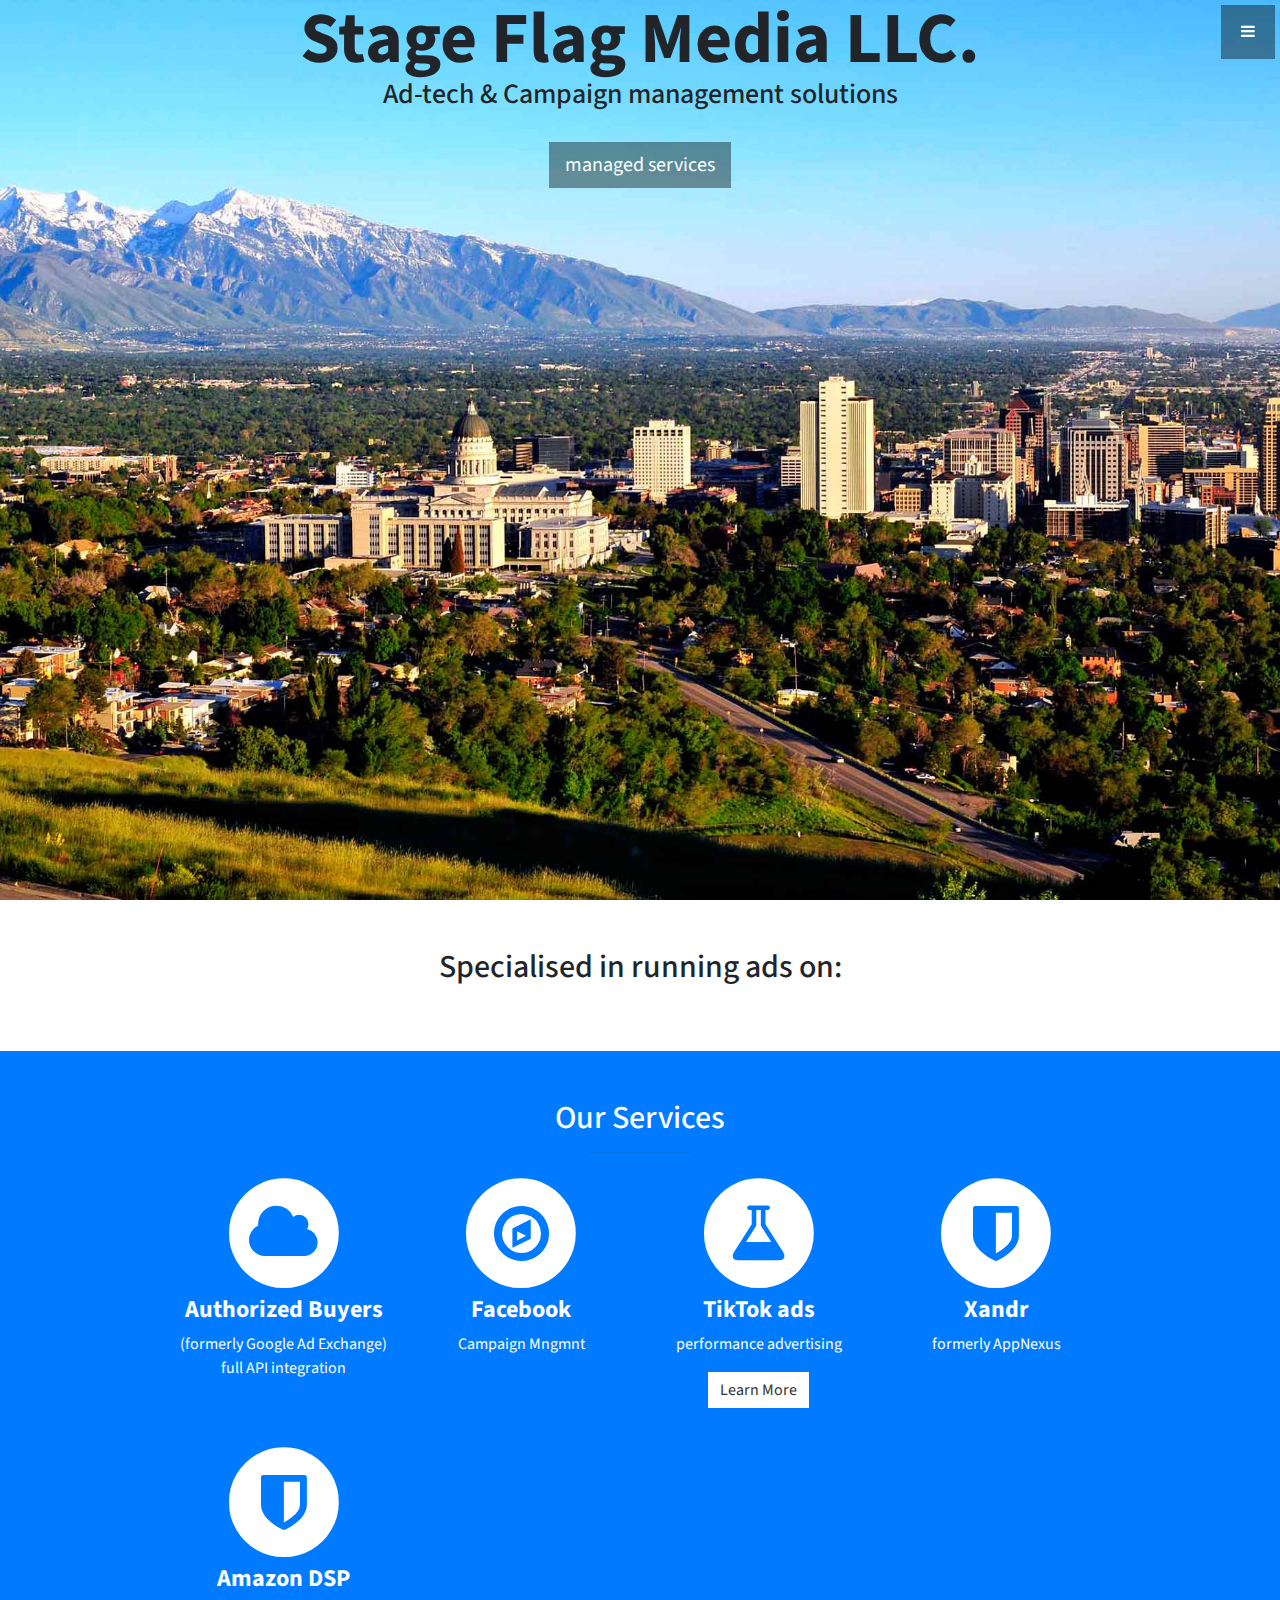
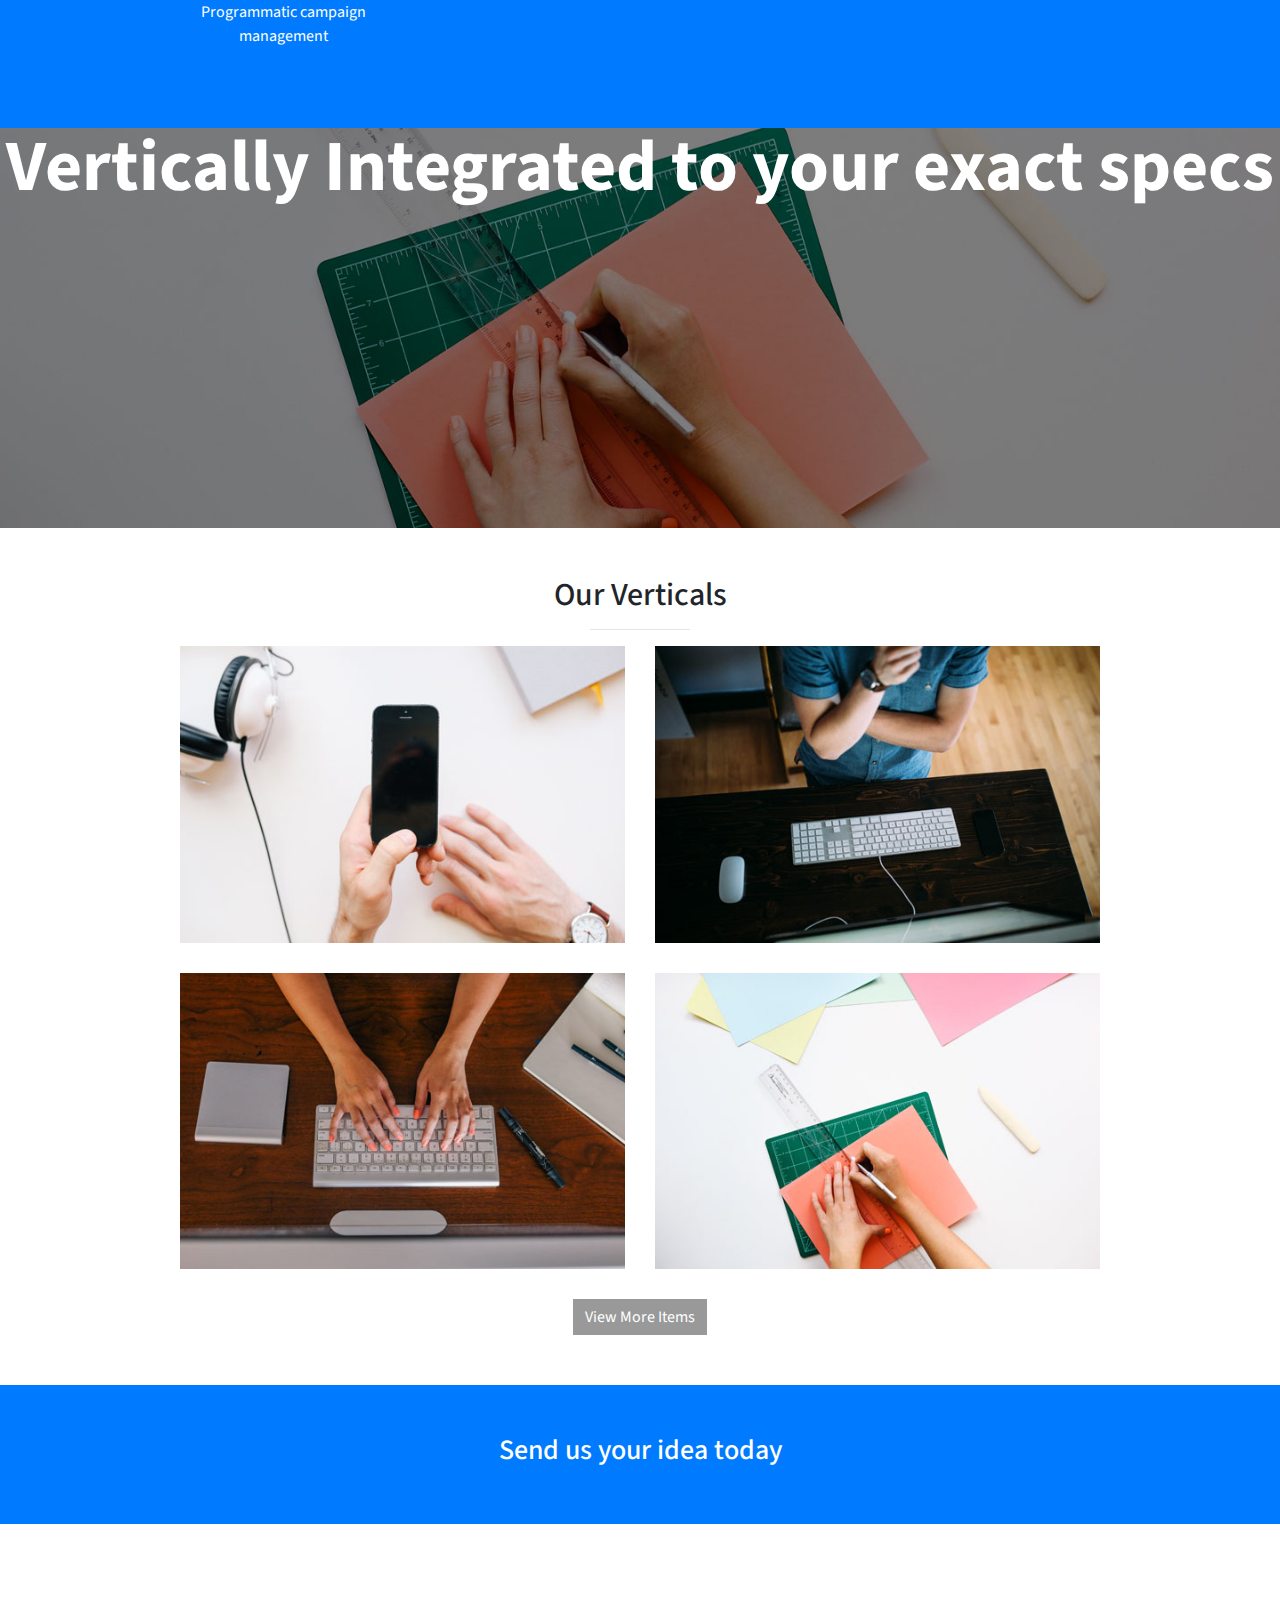
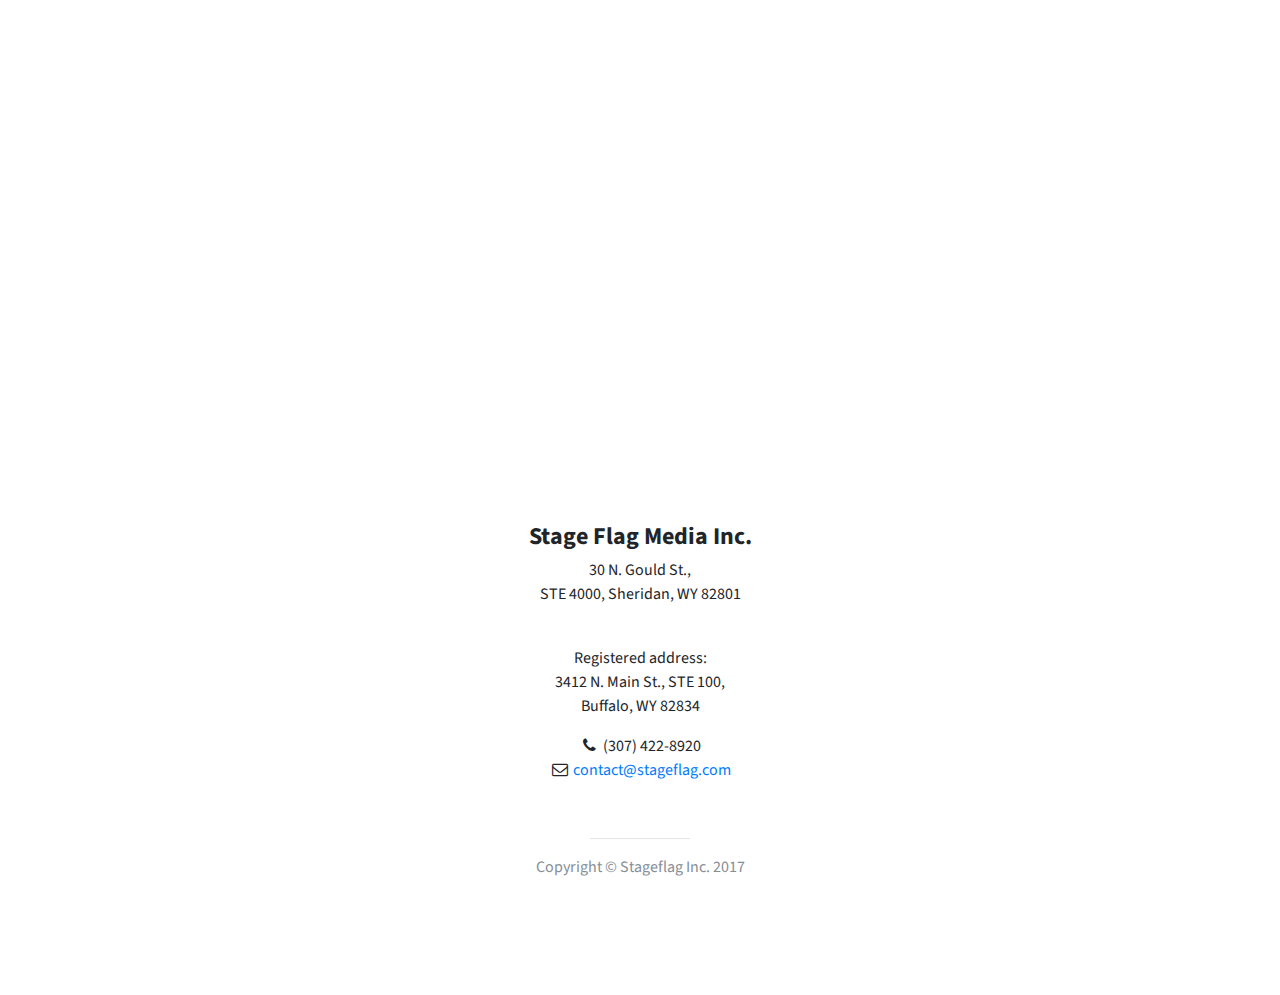
<file: index.html>
<!DOCTYPE html>
<html lang="en">

  <head>

    <meta charset="utf-8">
    <meta name="viewport" content="width=device-width, initial-scale=1, shrink-to-fit=no">
    <meta name="description" content="">
    <meta name="author" content="">

    <title>StageFlag LLC</title>

    <!-- Bootstrap Core CSS -->
    <link href="vendor/bootstrap/css/bootstrap.min.css" rel="stylesheet">

    <!-- Custom Fonts -->
    <link href="vendor/font-awesome/css/font-awesome.min.css" rel="stylesheet" type="text/css">
    <link href="https://fonts.googleapis.com/css?family=Source+Sans+Pro:300,400,700,300italic,400italic,700italic" rel="stylesheet" type="text/css">

    <!-- Custom CSS -->
    <link href="css/stylish-portfolio.css" rel="stylesheet">

  </head>

  <body>
    <!-- Navigation -->
    <a id="menu-toggle" href="#" class="btn btn-dark btn-lg toggle">
      <i class="fa fa-bars"></i>
    </a>
    <nav id="sidebar-wrapper">
      <ul class="sidebar-nav">
        <a id="menu-close" href="#" class="btn btn-light btn-lg pull-right toggle">
          <i class="fa fa-times"></i>
        </a>
        <li class="sidebar-brand">
          <a class="js-scroll-trigger" href="#top">Stage Flag Media LLC.</a>
        </li>
        <li>
          <a class="js-scroll-trigger" href="#top">Home</a>
        </li>
        <li>
          <a class="js-scroll-trigger" href="#about">About</a>
        </li>
        <li>
          <a class="js-scroll-trigger" href="#services">Services</a>
        </li>
        <li>
          <a class="js-scroll-trigger" href="#portfolio">Portfolio</a>
        </li>
        <li>
          <a class="js-scroll-trigger" href="#contact" onclick=$( "#menu-close").click();>Contact</a>
        </li>
		<li>
          <a class="js-scroll-trigger" href="http://stageflag.com/privacy">Privacy</a>
        </li>
      </ul>
    </nav>

    <!-- Header -->
    <header class="header" id="top">
      <div class="text-vertical-center" color="white">
        <h1>Stage Flag Media LLC.</h1>
        <h3>Ad-tech & Campaign management solutions</h3>
        <br>
        <a href="#about" class="btn btn-dark btn-lg js-scroll-trigger">managed services</a>
      </div>
    </header>

    <!-- About -->
    <section id="about" class="about">
      <div class="container text-center">
        <h2>Specialised in running ads on:</h2>
        <p class="lead"></p>
      </div>
      <!-- /.container -->
    </section>

    <!-- Services -->
    <section id="services" class="services bg-primary text-white">
      <div class="container">
        <div class="row text-center">
          <div class="col-lg-10 mx-auto">
            <h2>Our Services</h2>
            <hr class="small">
            <div class="row">
              <div class="col-md-3 col-sm-6">
                <div class="service-item">
                  <span class="fa-stack fa-4x">
                    <i class="fa fa-circle fa-stack-2x"></i>
                    <i class="fa fa-cloud fa-stack-1x text-primary"></i>
                  </span>
                  <h4>
                    <strong>Authorized Buyers</strong>
                  </h4>
                  <p>(formerly Google Ad Exchange) full API integration</p>
                    </div>
              </div>
              <div class="col-md-3 col-sm-6">
                <div class="service-item">
                  <span class="fa-stack fa-4x">
                    <i class="fa fa-circle fa-stack-2x"></i>
                    <i class="fa fa-compass fa-stack-1x text-primary"></i>
                  </span>
                  <h4>
                    <strong>Facebook</strong>
                  </h4>
                  <p>Campaign Mngmnt</p>
                                  </div>
              </div>
              <div class="col-md-3 col-sm-6">
                <div class="service-item">
                  <span class="fa-stack fa-4x">
                    <i class="fa fa-circle fa-stack-2x"></i>
                    <i class="fa fa-flask fa-stack-1x text-primary"></i>
                  </span>
                  <h4>
                    <strong>TikTok ads</strong>
                  </h4>
                  <p>performance advertising</p>
                  <a href="#" class="btn btn-light">Learn More</a>
                </div>
              </div>
              <div class="col-md-3 col-sm-6">
                <div class="service-item">
                  <span class="fa-stack fa-4x">
                    <i class="fa fa-circle fa-stack-2x"></i>
                    <i class="fa fa-shield fa-stack-1x text-primary"></i>
                  </span>
                  <h4>
                    <strong>Xandr</strong>
                  </h4>
                  <p>formerly AppNexus</p>
                                  </div>
              </div>
		    <div class="col-md-3 col-sm-6">
                <div class="service-item">
                  <span class="fa-stack fa-4x">
                    <i class="fa fa-circle fa-stack-2x"></i>
                    <i class="fa fa-shield fa-stack-1x text-primary"></i>
                  </span>
                  <h4>
                    <strong>Amazon DSP</strong>
                  </h4>
                  <p>Programmatic campaign management</p>
                                  </div>
              </div>
            </div>
            <!-- /.row (nested) -->
          </div>
          <!-- /.col-lg-10 -->
        </div>
        <!-- /.row -->
      </div>
      <!-- /.container -->
    </section>

    <!-- Callout -->
    <aside class="callout">
      <div class="text-vertical-center">
        <h1>Vertically Integrated to your exact specs</h1>
      </div>
    </aside>

    <!-- Portfolio -->
    <section id="portfolio" class="portfolio">
      <div class="container">
        <div class="row">
          <div class="col-lg-10 mx-auto text-center">
            <h2>Our Verticals</h2>
            <hr class="small">
            <div class="row">
              <div class="col-md-6">
                <div class="portfolio-item">
                  <a href="#">
                    <img class="img-portfolio img-fluid" src="img/portfolio-1.jpg">
                  </a>
                </div>
              </div>
              <div class="col-md-6">
                <div class="portfolio-item">
                  <a href="#">
                    <img class="img-portfolio img-fluid" src="img/portfolio-2.jpg">
                  </a>
                </div>
              </div>
              <div class="col-md-6">
                <div class="portfolio-item">
                  <a href="#">
                    <img class="img-portfolio img-fluid" src="img/portfolio-3.jpg">
                  </a>
                </div>
              </div>
              <div class="col-md-6">
                <div class="portfolio-item">
                  <a href="#">
                    <img class="img-portfolio img-fluid" src="img/portfolio-4.jpg">
                  </a>
                </div>
              </div>
            </div>
            <!-- /.row (nested) -->
            <a href="#" class="btn btn-dark">View More Items</a>
          </div>
          <!-- /.col-lg-10 -->
        </div>
        <!-- /.row -->
      </div>
      <!-- /.container -->
    </section>

    <!-- Call to Action -->
    <aside class="call-to-action bg-primary text-white">
      <div class="container text-center">
        <h3>Send us your idea today</h3>
              </div>
    </aside>

    <!-- Map -->
    <section id="contact" class="map">
      <iframe width="100%" height="100%" frameborder="0" scrolling="no" marginheight="0" marginwidth="0" src="https://www.google.com/maps/embed?pb=!1m18!1m12!1m3!1d2831.168484580389!2d-106.95715648446482!3d44.797754879098754!2m3!1f0!2f0!3f0!3m2!1i1024!2i768!4f13.1!3m3!1m2!1s0x5335fabc2a66677f%3A0x4c066ddf29bf4e29!2s30+N+Gould+St+%234000%2C+Sheridan%2C+WY+82801!5e0!3m2!1sen!2sus!4v1503601950692""></iframe>
      
	  <br/>
      <small>
        <a href="<iframe src="https://www.google.com/maps/embed?pb=!1m18!1m12!1m3!1d2831.168484580389!2d-106.95715648446482!3d44.797754879098754!2m3!1f0!2f0!3f0!3m2!1i1024!2i768!4f13.1!3m3!1m2!1s0x5335fabc2a66677f%3A0x4c066ddf29bf4e29!2s30+N+Gould+St+%234000%2C+Sheridan%2C+WY+82801!5e0!3m2!1sen!2sus!4v1503601950692"></a>
      </small>
    </section>

    <!-- Footer -->
    <footer>
      <div class="container">
        <div class="row">
          <div class="col-lg-10 mx-auto text-center">
            <h4>
              <strong>Stage Flag Media Inc.</strong>
            </h4>
            <p>30 N. Gould St., 
              <br>STE 4000, Sheridan, WY 82801</p> 
			  <br>
			  <p>Registered address: <br>
			  3412 N. Main St., STE 100, 
              <br>Buffalo, WY 82834</p>
            <ul class="list-unstyled">
              <li>
                <i class="fa fa-phone fa-fw"></i>
                (307) 422-8920</li>
              <li>
                <i class="fa fa-envelope-o fa-fw"></i>
                <a href="mailto:contact@stageflag.com">contact@stageflag.com</a>
              </li>
            </ul>
            <br>
           
            <hr class="small">
            <p class="text-muted">Copyright &copy; Stageflag Inc. 2017</p>
          </div>
        </div>
      </div>
      <a id="to-top" href="#top" class="btn btn-dark btn-lg js-scroll-trigger">
        <i class="fa fa-chevron-up fa-fw fa-1x"></i>
      </a>
    </footer>

    <!-- Bootstrap core JavaScript -->
    <script src="vendor/jquery/jquery.min.js"></script>
    <script src="vendor/popper/popper.min.js"></script>
    <script src="vendor/bootstrap/js/bootstrap.min.js"></script>

    <!-- Plugin JavaScript -->
    <script src="vendor/jquery-easing/jquery.easing.min.js"></script>

    <!-- Custom scripts for this template -->
    <script src="js/stylish-portfolio.js"></script>

  </body>

</html>
</file>
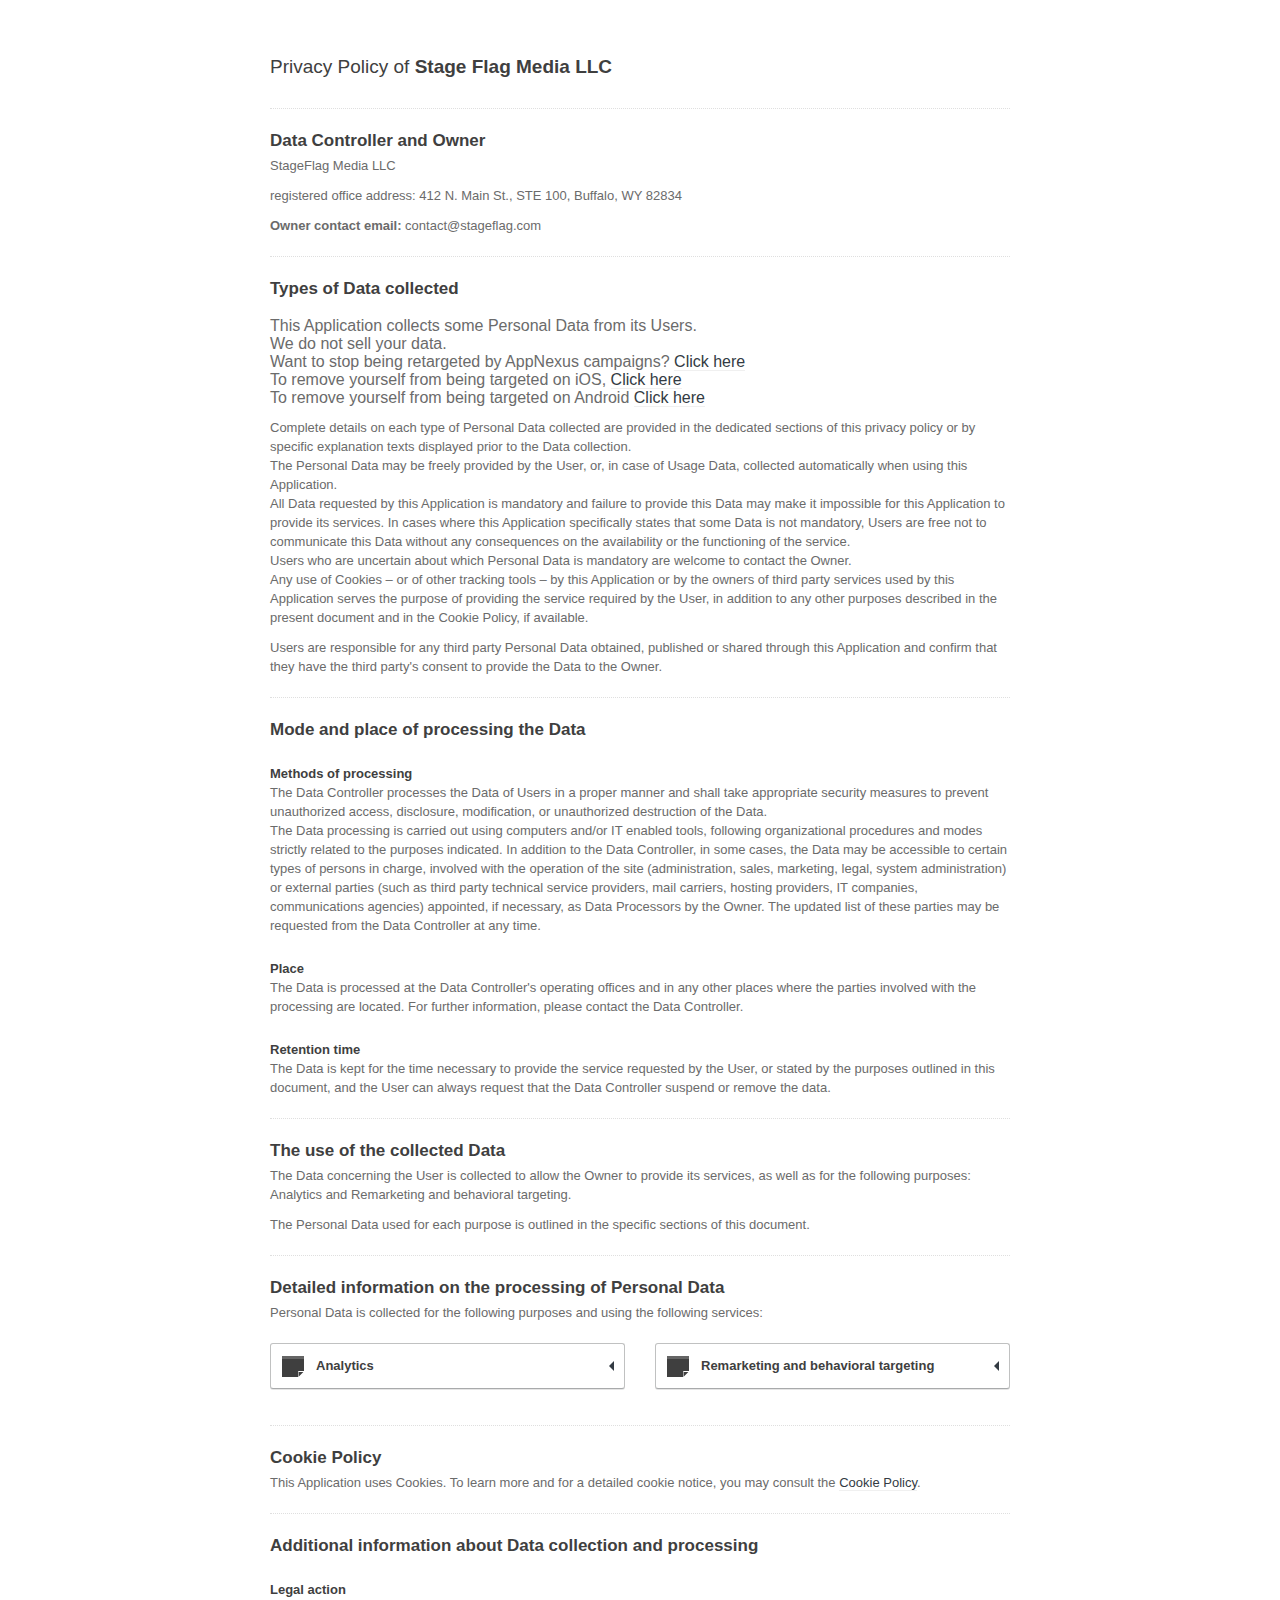
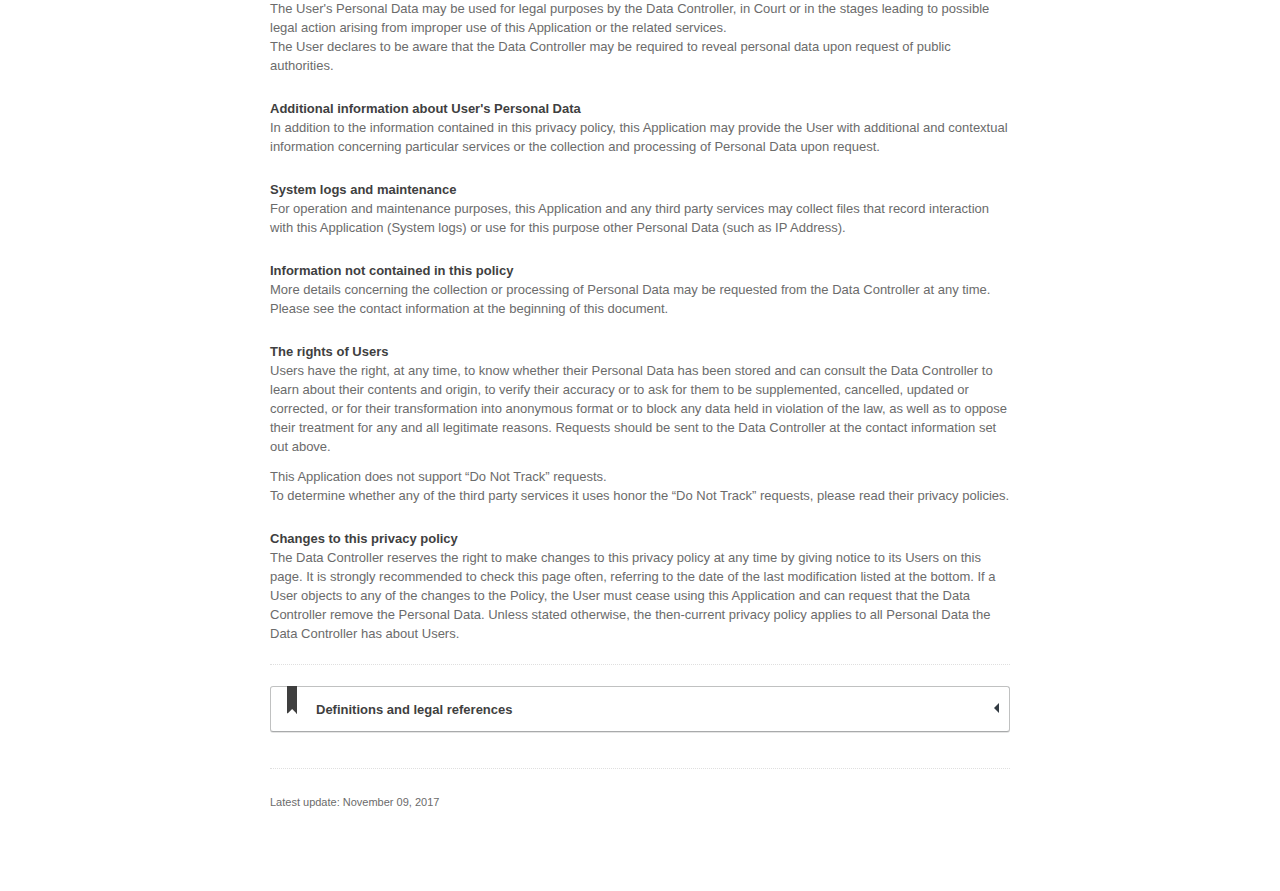
<file: privacy/index.html>
<!DOCTYPE HTML PUBLIC "-//W3C//DTD HTML 4.01//EN" "http://www.w3.org/TR/html4/strict.dtd">
<html id="iubenda_policy" class="iubenda_fixed_policy">
<head>



  <title>Privacy Policy of Stage Flag Media LLC.</title>

	<meta content="This Application collects some Personal Data from its Users." name="description" />
	<meta content="privacy policy" name="keywords" />

  <meta http-equiv="Content-Language" content="en" />
  <meta name="robots" content="noindex, follow">

	<meta http-equiv="Content-Type" content="text/html; charset=utf-8" />
	<meta http-equiv="date" content="2015-09-10">
	<meta http-equiv="last-modified" content="2017-11-09">
	<meta property="og:title" content="Privacy Policy of Stage Flag Media LLC" />
	<meta property="og:type" content="website" />
	<meta property="og:image" content="https://www.iubenda.com/images/site/fb-image.png" />
	<meta property="og:site_name" content="privacy" />
	<meta property="fb:app_id" content="190131204371223"/>
	<link rel="image_src" href="https://www.iubenda.com/images/site/fb-image.png"/>

  <meta name="viewport" content="width=device-width">

  <link href="../css/privacy-policy.css" media="screen" rel="stylesheet" type="text/css" />
  <script src="../js/privacy-policy.js" type="text/javascript"></script>

</head>
<body>

  

  <div id="wbars_all">
	  <div class="iub_container iub_base_container">
	    <div id="wbars">
	      <div class="iub_content legal_pp">


          
<div class="iub_header">

    <h1>Privacy Policy of <strong>Stage Flag Media LLC</strong></h1>

</div> <!-- /header -->

          
<div class="one_line_col">

  <h2 id="owner_of_the_data">Data Controller and Owner</h2>

      <p>StageFlag Media LLC</p>
	  <p>registered office address: 412 N. Main St., STE 100, Buffalo, WY 82834</p>

      <p><b>Owner contact email:</b> contact@stageflag.com</p>

</div> <!-- /one_line_col -->


<div class="one_line_col">

  <h2 id="types_of_data">Types of Data collected</h2>

	 <br> This Application collects some Personal Data from its Users. <br>
				We do not sell your data.<br> 
				Want to stop being retargeted by AppNexus campaigns? <a href="http://www.appnexus.com/en/company/platform-privacy-policy#choices">Click here </a> <br>
				To remove yourself from being targeted on iOS, <a href="https://support.apple.com/en-us/HT202074">Click here </a> <br>
				To remove yourself from being targeted on Android <a href="https://support.google.com/ads/answer/2662922?hl=en">Click here </a> <br>
 

    <p>Complete details on each type of Personal Data collected are provided in the dedicated sections of this privacy policy or by specific explanation texts displayed prior to the Data collection.<br />The Personal Data may be freely provided by the User, or, in case of Usage Data, collected automatically when using this Application.<br />All Data requested by this Application is mandatory and failure to provide this Data may make it impossible for this Application to provide its services. In cases where this Application specifically states that some Data is not mandatory, Users are free not to communicate this Data without any consequences on the availability or the functioning of the service.<br />Users who are uncertain about which Personal Data is mandatory are welcome to contact the Owner.<br />Any use of Cookies – or of other tracking tools – by this Application or by the owners of third party services used by this Application serves the purpose of providing the service required by the User, in addition to any other purposes described in the present document and in the Cookie Policy, if available.</p>
    <p>Users are responsible for any third party Personal Data obtained, published or shared through this Application and confirm that they have the third party's consent to provide the Data to the Owner.</p>

</div> <!-- /one_line_col -->


<div class="one_line_col">

  <h2 id="place_of_processing">Mode and place of processing the Data</h2>

  <h3>Methods of processing</h3>

  <p>The Data Controller processes the Data of Users in a proper manner and shall take appropriate security measures to prevent unauthorized access, disclosure, modification, or unauthorized destruction of the Data.<br />The Data processing is carried out using computers and/or IT enabled tools, following organizational procedures and modes strictly related to the purposes indicated. In addition to the Data Controller, in some cases, the Data may be accessible to certain types of persons in charge, involved with the operation of the site (administration, sales, marketing, legal, system administration) or external parties (such as third party technical service providers, mail carriers, hosting providers, IT companies, communications agencies) appointed, if necessary, as Data Processors by the Owner. The updated list of these parties may be requested from the Data Controller at any time.</p>

  <h3>Place</h3>

  <p>The Data is processed at the Data Controller's operating offices and in any other places where the parties involved with the processing are located. For further information, please contact the Data Controller.</p>

  <h3>Retention time</h3>

  <p>The Data is kept for the time necessary to provide the service requested by the User, or stated by the purposes outlined in this document, and the User can always request that the Data Controller suspend or remove the data.</p>

</div> <!-- /one_line_col -->



  <div class="one_line_col">

    <h2 id="use_collected_data">The use of the collected Data</h2>

      <p>
      The Data concerning the User is collected to allow the Owner to provide its services, as well as for the following purposes:
         Analytics and Remarketing and behavioral targeting.
      </p>
     

    <p>The Personal Data used for each purpose is outlined in the specific sections of this document.</p>


  </div> <!-- /one_line_col -->
 







    <div class="one_line_col">

      <h2 id="data_processing_detailed_info">Detailed information on the processing of Personal Data</h2>
      <p>Personal Data is collected for the following purposes and using the following services:</p>

      <ul class="for_boxes">


           <li>
            <div class="box_primary box_10 expand">
               <h3 class="expand-click w_icon_24 policyicon_purpose_2302354">Analytics</h3>
               <div class="expand-content">

                   <p>The services contained in this section enable the Owner to monitor and analyze web traffic and can be used to keep track of User behavior.</p>


                   <h4>Google Analytics (Google LLC)</h4>

                   <p>Google Analytics is a web analysis service provided by Google LLC (“Google”). Google utilizes the Data collected to track and examine the use of this Application, to prepare reports on its activities and share them with other Google services.<br/>
Google may use the Data collected to contextualize and personalize the ads of its own advertising network.</p>



                     <p>
                      Personal Data collected:
                       Cookies and Usage data.
                     </p>


									   <p>

												 Place of processing: US
													 &ndash;

												 <a href="https://www.google.com/intl/en/policies/privacy/" target="_blank">Privacy Policy</a>
													 &ndash;

												 <a href="https://tools.google.com/dlpage/gaoptout?hl=en" onClick="javascript:return tryFunc('tryGaOptOut',{href:'https://tools.google.com/dlpage/gaoptout?hl=en'})" target="_blank">Opt Out</a>

									   </p>

                  

               </div> <!-- /expand-content -->
             </div> <!-- /expand -->
           </li>

        
           <li>
            <div class="box_primary box_10 expand">
               <h3 class="expand-click w_icon_24 policyicon_purpose_2316926">Remarketing and behavioral targeting</h3>
               <div class="expand-content">

                   <p>This type of service allows this Application and its partners to inform, optimize and serve advertising based on past use of this Application by the User.<br/>
This activity is performed by tracking Usage Data and by using Cookies, information that is transferred to the partners that manage the remarketing and behavioral targeting activity.<br/>
In addition to any opt out offered by any of the services below, the User may opt out of a third-party service's use of cookies by visiting the <a href="http://optout.networkadvertising.org/">Network Advertising Initiative opt-out page</a>.</p>


                   <h4>Remarketing through Google Analytics for Display Advertising (Google LLC)</h4>

                   <p>Google Analytics for Display Advertising is a remarketing and behavioral targeting service provided by Google LLC that connects the tracking activity performed by Google Analytics and its Cookies with the Adwords advertising network and the Doubleclick Cookie.</p>



                     <p>
                      Personal Data collected:
                       Cookies and Usage data.
                     </p>


									   <p>

												 Place of processing: US
													 &ndash;

												 <a href="https://www.google.com/intl/en/policies/privacy/" target="_blank">Privacy Policy</a>
													 &ndash;

												 <a href="https://www.google.com/settings/ads/onweb/optout">Opt Out</a>

									   </p>

                                    <h4>Twitter Remarketing (Twitter, LLC)</h4>

                   <p>Twitter Remarketing is a Remarketing and Behavioral Targeting service provided by Twitter, LLC that connects the activity of this Application with the Twitter advertising network.</p>



                     <p>
                      Personal Data collected:
                       Cookies and Usage data.
                     </p>


									   <p>

												 Place of processing: US
													 &ndash;

												 <a href="https://twitter.com/privacy" target="_blank">Privacy Policy</a>
													 &ndash;

												 <a href="https://support.twitter.com/articles/20170405">Opt Out</a>

									   </p>

                                    <h4>Twitter Tailored Audiences (Twitter, LLC)</h4>

                   <p>Twitter Tailored Audiences is a Remarketing and Behavioral Targeting service provided by Twitter, LLC that connects the activity of this Application with the Twitter advertising network.</p>



                     <p>
                      Personal Data collected: Cookies and/or IFA.
                     </p>


									   <p>

												 Place of processing: US
													 &ndash;

												 <a href="https://twitter.com/privacy" target="_blank">Privacy Policy</a>
													 &ndash;

												 <a href="https://support.twitter.com/articles/20170405">Opt Out</a>

									   </p>

                                    <h4>Facebook Remarketing (Facebook, LLC)</h4>

                   <p>Facebook Remarketing is a Remarketing and Behavioral Targeting service provided by Facebook, LLC that connects the activity of this Application with the Facebook advertising network.</p>



                     <p>
                      Personal Data collected:
                       Cookies and Usage data.
                     </p>


									   <p>

												 Place of processing: US
													 &ndash;

												 <a href="https://www.facebook.com/about/privacy/" target="_blank">Privacy Policy</a>
													 &ndash;

												 <a href="https://www.aboutads.info/choices/">Opt Out</a>

									   </p>

                                    <h4>Facebook Custom Audience (Facebook, LLC)</h4>

                   <p>Facebook Custom Audience is a Remarketing and Behavioral Targeting service provided by Facebook, LLC that connects the activity of this Application with the Facebook advertising network.</p>



                     <p>
                      Personal Data collected: Cookies and/or IFA.
                     </p>


									   <p>

												 Place of processing: US
													 &ndash;

												 <a href="https://www.facebook.com/about/privacy/" target="_blank">Privacy Policy</a>
													 &ndash;

												 <a href="https://www.aboutads.info/choices/">Opt Out</a>

									   </p>

                                    <h4>AdWords Remarketing (Google LLC)</h4>

                   <p>AdWords Remarketing is a remarketing and behavioral targeting service provided by Google LLC that connects the activity of this Application with the Adwords advertising network and the Doubleclick Cookie.</p>



                     <p>
                      Personal Data collected:
                       Cookies and Usage data.
                     </p>


									   <p>

												 Place of processing: US
													 &ndash;

												 <a href="http://www.google.com/intl/en/policies/privacy/" target="_blank">Privacy Policy</a>
													 &ndash;

												 <a href="https://www.google.com/settings/ads/onweb/optout">Opt Out</a>

									   </p>

                                    <h4>DoubleClick for Publishers Audience Extension (Google LLC)</h4>

                   <p>DoubleClick for Publishers Audience Extension is a Remarketing and Behavioral Targeting service provided by Google LLC that tracks the visitors of this Application and allows selected advertising partners to display targeted ads across the web to them.</p>



                     <p>
                      Personal Data collected:
                       Cookies and Usage data.
                     </p>


									   <p>

												 Place of processing: US
													 &ndash;

												 <a href="http://www.google.com/intl/en/policies/privacy/" target="_blank">Privacy Policy</a>
													 &ndash;

												 <a href="https://www.google.com/settings/ads/onweb#display_optout">Opt Out</a>

									   </p>

                  

               </div> <!-- /expand-content -->
             </div> <!-- /expand -->
           </li>

         

      </ul>

    </div> <!-- /one_line_col -->

   

 



 

	<div class="one_line_col">
		<h2 id="cookie_policy">Cookie Policy</h2>
		<p>This Application uses Cookies. To learn more and for a detailed cookie notice, you may consult the <a href="//www.iubenda.com/privacy-policy/326205/cookie-policy" title="Cookie Policy" class="show_comp_link iframe-preserve an-preserve">Cookie Policy</a>.</p>
	</div> <!-- /one_line_col -->	

<div class="one_line_col">

  <h2 id="further_data_processing_info">Additional information about Data collection and processing</h2>

  <h3>Legal action</h3>
  <p>
    The User's Personal Data may be used for legal purposes by the Data Controller, in Court or in the stages leading to possible legal action arising from improper use of this Application or the related services.<br />The User declares to be aware that the Data Controller may be required to reveal personal data upon request of public authorities.
  </p>

  <h3>Additional information about User's Personal Data</h3>
  <p>
    In addition to the information contained in this privacy policy, this Application may provide the User with additional and contextual information concerning particular services or the collection and processing of Personal Data upon request.
  </p>

  <h3>System logs and maintenance</h3>
  <p>
    For operation and maintenance purposes, this Application and any third party services may collect files that record interaction with this Application (System logs) or use for this purpose other Personal Data (such as IP Address).
  </p>

  <h3>Information not contained in this policy</h3>
  <p>
    More details concerning the collection or processing of Personal Data may be requested from the Data Controller at any time. Please see the contact information at the beginning of this document.
  </p>

  <h3>The rights of Users</h3>
  <p>
    Users have the right, at any time, to know whether their Personal Data has been stored and can consult the Data Controller to learn about their contents and origin, to verify their accuracy or to ask for them to be supplemented, cancelled, updated or corrected, or for their transformation into anonymous format or to block any data held in violation of the law, as well as to oppose their treatment for any and all legitimate reasons. Requests should be sent to the Data Controller at the contact information set out above.
  </p>
	  <p>
	    This Application does not support “Do Not Track” requests.<br />To determine whether any of the third party services it uses honor the “Do Not Track” requests, please read their privacy policies.
	  </p>

  <h3>Changes to this privacy policy</h3>
  <p>
    The Data Controller reserves the right to make changes to this privacy policy at any time by giving notice to its Users on this page. It is strongly recommended to check this page often, referring to the date of the last modification listed at the bottom. If a User objects to any of the changes to the Policy, the User must cease using this Application and can request that the Data Controller remove the Personal Data. Unless stated otherwise, the then-current privacy policy applies to all Personal Data the Data Controller has about Users.
  </p>

</div> <!-- /one_line_col -->

<div class="one_line_col">

  <div class="box_primary box_10 definitions expand">

    <h3 class="expand-click w_icon_24 icon_ribbon">
    	Definitions and legal references
    </h3>

    <div class="expand-content">

      <h4>Personal Data (or Data)</h4>
      <p>Any information regarding a natural person, a legal person, an institution or an association, which is, or can be, identified, even indirectly, by reference to any other information, including a personal identification number.</p>

      <h4>Usage Data</h4>
      <p>Information collected automatically from this Application (or third party services employed in this Application), which can include: the IP addresses or domain names of the computers utilized by the Users who use this Application, the URI addresses (Uniform Resource Identifier), the time of the request, the method utilized to submit the request to the server, the size of the file received in response, the numerical code indicating the status of the server's answer (successful outcome, error, etc.), the country of origin, the features of the browser and the operating system utilized by the User, the various time details per visit (e.g., the time spent on each page within the Application) and the details about the path followed within the Application with special reference to the sequence of pages visited, and other parameters about the device operating system and/or the User's IT environment.</p>

      <h4>User</h4>
      <p>The individual using this Application, which must coincide with or be authorized by the Data Subject, to whom the Personal Data refers.</p>

      <h4>Data Subject</h4>
      <p>The legal or natural person to whom the Personal Data refers.</p>

      <h4>Data Processor (or Data Supervisor)</h4>
      <p>The natural person, legal person, public administration or any other body, association or organization authorized by the Data Controller to process the Personal Data in compliance with this privacy policy.</p>

      <h4>Data Controller (or Owner)</h4>
      <p>The natural person, legal person, public administration or any other body, association or organization with the right, also jointly with another Data Controller, to make decisions regarding the purposes, and the methods of processing of Personal Data and the means used, including the security measures concerning the operation and use of this Application. The Data Controller, unless otherwise specified, is the Owner of this Application.</p>

      <h4>This Application</h4>
      <p>The hardware or software tool by which the Personal Data of the User is collected.</p>

            <h4>Cookies</h4>
            <p>Small piece of data stored in the User's device.</p>


      <hr />

      <h4>Legal information</h4>
      <p>Notice to European Users: this privacy statement has been prepared in fulfillment of the obligations under Art. 10 of EC Directive n. 95/46/EC, and under the provisions of Directive 2002/58/EC, as revised by Directive 2009/136/EC, on the subject of Cookies.</p>
      <p>This privacy policy relates solely to this Application.</p>

    </div> <!-- /expand-content -->

  </div> <!-- /box_primary -->

</div> <!-- /one_line_col -->

	
	         

          <div class="iub_footer">

  <p>
    Latest update: November 09, 2017
  </p>

</div> <!-- /footer -->

<script type="text/javascript">
  function tryFunc(fName,args){
    if(typeof window[fName]==='function'){
      window[fName](args);
    }else{
      if(args){
        /* default behaviour is link */
        if(args.href){
          /* default link is target='_blank' */
          window.open(args.href)
        }
      }
    }
    return false; /* inhibit default behaviour */
  }
</script>

	
	      </div> <!-- /content -->
	    </div> <!-- /wbars -->
	
	
	  </div> <!-- /container base_container -->
	</div> <!-- /wbars_wrapper -->

 


  <script type="text/javascript">

    var privacyPolicy = new PrivacyPolicy({
      id:414026,
      noBrand:true
    })

    $(document).ready(function() {

      privacyPolicy.start();

			$(".expand-content").hide();
			$(".expand").addClass("collapsed");
			$(".expand .expand-click").click(function () {
				$(this).parents(".expand").toggleClass("collapsed");
				$(this).parents(".expand").toggleClass("expanded");
				$(this).parents(".expand-item").toggleClass("hover");
				$(this).children('.icon-17').toggleClass("icon-expand");
				$(this).children('.icon-17').toggleClass("icon-collapse");
				$(this).parents('.expand').children('.expand-content').slideToggle("fast");
			});

    });

  </script>

</body>
</html>
</file>
<file: css/privacy-policy.css>
html#iubenda_policy,#iubenda_policy body{margin:0;padding:0}html#iubenda_policy{overflow-y:scroll;font-size:100%;-webkit-text-size-adjust:100%;-ms-text-size-adjust:100%}#iubenda_policy h1,#iubenda_policy h2,#iubenda_policy h3,#iubenda_policy h4,#iubenda_policy h5,#iubenda_policy h6,#iubenda_policy p,#iubenda_policy blockquote,#iubenda_policy pre,#iubenda_policy a,#iubenda_policy abbr,#iubenda_policy acronym,#iubenda_policy address,#iubenda_policy cite,#iubenda_policy code,#iubenda_policy del,#iubenda_policy dfn,#iubenda_policy em,#iubenda_policy img,#iubenda_policy q,#iubenda_policy s,#iubenda_policy samp,#iubenda_policy small,#iubenda_policy strike,#iubenda_policy strong,#iubenda_policy sub,#iubenda_policy sup,#iubenda_policy tt,#iubenda_policy var,#iubenda_policy dd,#iubenda_policy dl,#iubenda_policy dt,#iubenda_policy li,#iubenda_policy ol,#iubenda_policy ul,#iubenda_policy fieldset,#iubenda_policy form,#iubenda_policy label,#iubenda_policy legend,#iubenda_policy button,#iubenda_policy table,#iubenda_policy caption,#iubenda_policy tbody,#iubenda_policy tfoot,#iubenda_policy thead,#iubenda_policy tr,#iubenda_policy th,#iubenda_policy td{margin:0;padding:0;border:0;font-weight:normal;font-style:normal;font-size:100%;line-height:1;font-family:inherit}#iubenda_policy table{border-collapse:collapse;border-spacing:0}#iubenda_policy ol,#iubenda_policy ul{list-style:none}#iubenda_policy q:before,#iubenda_policy q:after,#iubenda_policy blockquote:before,#iubenda_policy blockquote:after{content:""}#iubenda_policy a:focus{outline:thin dotted}#iubenda_policy a:hover,#iubenda_policy a:active{outline:0}#iubenda_policy article,#iubenda_policy aside,#iubenda_policy details,#iubenda_policy figcaption,#iubenda_policy figure,#iubenda_policy footer,#iubenda_policy header,#iubenda_policy hgroup,#iubenda_policy nav,#iubenda_policy section{display:block}#iubenda_policy audio,#iubenda_policy canvas,#iubenda_policy video{display:inline-block;*display:inline;*zoom:1}#iubenda_policy audio:not([controls]){display:none}#iubenda_policy sub,#iubenda_policy sup{font-size:75%;line-height:0;position:relative;vertical-align:baseline}#iubenda_policy sup{top:-0.5em}#iubenda_policy sub{bottom:-0.25em}#iubenda_policy img{border:0;-ms-interpolation-mode:bicubic}#iubenda_policy button,#iubenda_policy input,#iubenda_policy select,#iubenda_policy textarea{font-size:100%;margin:0;vertical-align:baseline;*vertical-align:middle}#iubenda_policy button,#iubenda_policy input{line-height:normal;*overflow:visible}#iubenda_policy button::-moz-focus-inner,#iubenda_policy input::-moz-focus-inner{border:0;padding:0}#iubenda_policy button,#iubenda_policy input[type="button"],#iubenda_policy input[type="reset"],#iubenda_policy input[type="submit"]{cursor:pointer;-webkit-appearance:button}#iubenda_policy input[type="search"]{-webkit-appearance:textfield;-webkit-box-sizing:content-box;-moz-box-sizing:content-box;box-sizing:content-box}#iubenda_policy input[type="search"]::-webkit-search-decoration{-webkit-appearance:none}#iubenda_policy textarea{overflow:auto;vertical-align:top}html#iubenda_policy{-webkit-font-smoothing:antialiased}#iubenda_policy p{font-size:13px;font-weight:normal;line-height:18px;margin-bottom:9px}#iubenda_policy p small{font-size:11px;color:#bfbfbf}#iubenda_policy h1,#iubenda_policy h2,#iubenda_policy h3,#iubenda_policy h4,#iubenda_policy h5,#iubenda_policy h6{font-weight:bold;color:#59636d}#iubenda_policy h1{margin-bottom:18px;font-size:30px;line-height:36px}#iubenda_policy h1 small{font-size:18px}#iubenda_policy h2{font-size:24px;margin-bottom:18px;line-height:27px}#iubenda_policy h2 small{font-size:14px}#iubenda_policy h3,#iubenda_policy h4,#iubenda_policy h5,#iubenda_policy h6{margin-bottom:9px}#iubenda_policy h3{font-size:18px}#iubenda_policy h3 small{font-size:14px}#iubenda_policy h4{font-size:16px}#iubenda_policy h4 small{font-weight:bold;font-size:13px}#iubenda_policy h5{font-size:14px}#iubenda_policy h6{font-size:13px;color:#bfbfbf;text-transform:uppercase}#iubenda_policy ul,#iubenda_policy ol{margin:0 0 18px 25px}#iubenda_policy ul ul,#iubenda_policy ul ol,#iubenda_policy ol ol,#iubenda_policy ol ul{margin-bottom:0}#iubenda_policy ul.styled{list-style:disc;padding-top:5px}#iubenda_policy ul.styled li{list-style:disc;line-height:19px;font-size:13px;margin-left:30px;margin-top:2px}#iubenda_policy ol{list-style:decimal}#iubenda_policy ul.unstyled{list-style:none;margin-left:0}#iubenda_policy dl{margin-bottom:18px}#iubenda_policy dl dt,#iubenda_policy dl dd{line-height:18px}#iubenda_policy dl dt{font-weight:bold}#iubenda_policy dl dd{margin-left:9px}#iubenda_policy hr{margin:0 0 19px;border:0;border-bottom:1px solid #eee}#iubenda_policy strong{font-style:inherit;font-weight:bold}#iubenda_policy em{font-style:italic;font-weight:inherit;line-height:inherit}#iubenda_policy .muted{color:#bfbfbf}#iubenda_policy blockquote{margin-bottom:18px;border-left:5px solid #eee;padding-left:15px}#iubenda_policy blockquote p{font-size:14px;font-weight:300;line-height:18px;margin-bottom:0}#iubenda_policy blockquote small{display:block;font-size:12px;font-weight:300;line-height:18px;color:#bfbfbf}#iubenda_policy blockquote small:before{content:'\2014 \00A0'}#iubenda_policy address{display:block;line-height:18px;margin-bottom:18px}#iubenda_policy code,#iubenda_policy pre{padding:0 3px 2px;font-family:Monaco,Andale Mono,Courier New,monospace;font-size:12px;-webkit-border-radius:3px;-moz-border-radius:3px;border-radius:3px}#iubenda_policy code{background-color:#fee9cc;color:rgba(0,0,0,0.75);padding:1px 3px}#iubenda_policy pre{background-color:#f5f5f5;display:block;padding:17px;margin:0 0 18px;line-height:18px;font-size:12px;border:1px solid #ccc;border:1px solid rgba(0,0,0,0.15);-webkit-border-radius:3px;-moz-border-radius:3px;border-radius:3px;white-space:pre;white-space:pre-wrap;word-wrap:break-word}#iubenda_policy .breadcrumbs{padding:0 0 10px 0;margin-bottom:30px;border-bottom:1px solid #f6f6f6;width:100%}#iubenda_policy .breadcrumbs>li{float:left;filter:alpha(opacity=50);-khtml-opacity:.5;-moz-opacity:.5;opacity:.5}#iubenda_policy .breadcrumbs>li:not(:last-child):after{color:#333b43;padding:0 10px;content:"\203a"}#iubenda_policy .breadcrumbs+.pills,#iubenda_policy .breadcrumbs+.sec_tabs{margin-top:-15px}#iubenda_policy .table{display:table;border-collapse:collapse;padding:0 !important;margin:0}#iubenda_policy .cust_row{display:table-row;margin:0}#iubenda_policy .column{display:table-cell;vertical-align:top;padding:30px}#iubenda_policy .box_primary{border:1px solid #c0c1c1;border-bottom-color:#a8aaab;-webkit-box-shadow:0 1px 0 #ebebec;-moz-box-shadow:0 1px 0 #ebebec;box-shadow:0 1px 0 #ebebec;-webkit-box-shadow:0 1px 0 rgba(0,0,0,0.1);-moz-box-shadow:0 1px 0 rgba(0,0,0,0.1);box-shadow:0 1px 0 rgba(0,0,0,0.1);background:#FFF}#iubenda_policy .box_content{-webkit-border-radius:4px;-moz-border-radius:4px;border-radius:4px;padding:30px}#iubenda_policy .box_content .iub_content{padding:30px}#iubenda_policy .box_content .iub_content>hr{width:686px;margin-left:-30px;margin-right:-30px}#iubenda_policy .box_content .aside{width:191px;padding:30px}#iubenda_policy .box_content .aside.aside-right{border-left:1px solid #dfdfdf}#iubenda_policy .table>.box_content{padding:0}#iubenda_policy .box_10{padding:10px;-webkit-border-radius:3px;-moz-border-radius:3px;border-radius:3px;margin-bottom:15px}#iubenda_policy .box_10>h4{margin-bottom:0;font-size:13px}#iubenda_policy .box_10>.w_icon,#iubenda_policy .box_10.expand>.w_icon,#iubenda_policy .box_10>.w_icon.expand-click,#iubenda_policy .box_10.expand>.w_icon.expand-click{padding-left:45px;background-repeat:no-repeat;background-color:transparent;background-position-x:10px;background-position-y:7px;background-position:10px 7px}#iubenda_policy .box_10>.w_icon_16,#iubenda_policy .box_10.expand>.w_icon_16,#iubenda_policy .box_10>.w_icon_16.expand-click,#iubenda_policy .box_10.expand>.w_icon_16.expand-click{padding-left:40px;background-repeat:no-repeat;background-color:transparent;background-position-x:11px;background-position-y:11px;background-position:11px 11px}#iubenda_policy .box_10>.w_icon_24,#iubenda_policy .box_10.expand>.w_icon_24,#iubenda_policy .box_10>.w_icon_24.expand-click,#iubenda_policy .box_10.expand>.w_icon_24.expand-click{padding-left:45px;background-repeat:no-repeat;background-color:transparent;background-position-x:10px;background-position-y:10px;background-position:10px 10px}#iubenda_policy .box_5{padding:5px;-webkit-border-radius:3px;-moz-border-radius:3px;border-radius:3px;font-size:11px;margin-bottom:15px}#iubenda_policy .box_5 hr{padding-top:5px;margin:0 -5px 5px -5px;border:0;border-bottom:1px solid #ac3737}#iubenda_policy .box_5.w_icon_16{padding-left:30px;background-repeat:no-repeat;background-position-x:8px;background-position-y:6px;background-position:8px 6px}#iubenda_policy .box_5.w_icon_16 hr{width:100%;padding-left:30px;padding-right:5px;margin-left:-30px;margin-right:-5px}#iubenda_policy .box_5.w_icon_16.red{background-image:url([data-uri]%2F%2F%2F8AAAD%2F%2F%2F8AAAAAAAD%2F%2F%2F%2F%2F%2F%2F%2FT09P%2F%2F%2F%2F9%2Ff3Y2Nj9%2Ff39%2Ff3d3d3%2F%2F%2F%2F8%2FPz39%2Ff19fX%2B%2Fv79%2Ff34%2BPj5%2Bfn8%2FPz9%2Ff3%2F%2F%2F8ZO4GEAAAAGXRSTlMAEB0gMDNAUHSAgYSRoaWwsra3weLl5fLyUJhrdwAAAF1JREFUeF6NzUcWhCAAwFAQsIPOWCD3v6gPxLYjy7%2BJKE1Ok%2FxAD%2BMbFIB6wYIxLA%2FUbEJAc8PKHmG9oAOkArq8DICdgXCuLUA7EDkBsd%2BfWALnyXmXoNImpytR0AEwdQcUE5t8VQAAAABJRU5ErkJggg%3D%3D)}#iubenda_policy .box_thumb{background:#FFF;-webkit-box-shadow:0 0 1px #a3a3a3,0 1px 1px #a3a3a3;-moz-box-shadow:0 0 1px #a3a3a3,0 1px 1px #a3a3a3;box-shadow:0 0 1px #a3a3a3,0 1px 1px #a3a3a3;padding:6px}#iubenda_policy footer{margin-top:17px;padding-top:17px;border-top:1px solid #eee}#iubenda_policy hr{padding-top:15px;margin:0 0 15px 0}#iubenda_policy hr.primary{border:0;border-bottom:1px solid #dfdfdf;-webkit-box-shadow:0 1px 0 #f7f7f7;-moz-box-shadow:0 1px 0 #f7f7f7;box-shadow:0 1px 0 #f7f7f7}#iubenda_policy .btn{cursor:pointer;display:inline-block;font-weight:bold;background-color:#f3f3f3;background-repeat:repeat-x;background-image:-khtml-gradient(linear,left top,left bottom,from(#fafafa),to(#f3f3f3));background-image:-moz-linear-gradient(top,#fafafa,#f3f3f3);background-image:-ms-linear-gradient(top,#fafafa,#f3f3f3);background-image:-webkit-gradient(linear,left top,left bottom,color-stop(0,#fafafa),color-stop(100%,#f3f3f3));background-image:-webkit-linear-gradient(top,#fafafa,#f3f3f3);background-image:-o-linear-gradient(top,#fafafa,#f3f3f3);background-image:linear-gradient(top,#fafafa,#f3f3f3);filter:progid:DXImageTransform.Microsoft.gradient(startColorstr='#fafafa',endColorstr='#f3f3f3',GradientType=0);text-shadow:0 -1px 0 rgba(0,0,0,0.25);border-color:#f3f3f3 #f3f3f3 #cdcdcd;border-color:rgba(0,0,0,0.1) rgba(0,0,0,0.1) rgba(0,0,0,0.25);padding:0 20px;line-height:38px;text-shadow:0 1px 1px rgba(255,255,255,0.75);color:#54616b;font-size:13px;border:1px solid #ccc;border-bottom-color:#bbb;-webkit-border-radius:3px;-moz-border-radius:3px;border-radius:3px;-webkit-box-shadow:inset 0 0 0 1px #fff,0 1px 0 #ddd;-moz-box-shadow:inset 0 0 0 1px #fff,0 1px 0 #ddd;box-shadow:inset 0 0 0 1px #fff,0 1px 0 #ddd;border-collapse:separate;-webkit-transition:.1s linear all;-moz-transition:.1s linear all;-ms-transition:.1s linear all;-o-transition:.1s linear all;transition:.1s linear all}#iubenda_policy .btn:hover{background-position:0 -15px;text-decoration:none}#iubenda_policy .btn:focus{outline:1px dotted #666}#iubenda_policy .btn.primary{color:#fff;background-color:#018ff3;background-repeat:repeat-x;background-image:-khtml-gradient(linear,left top,left bottom,from(#0d9bff),to(#018ff3));background-image:-moz-linear-gradient(top,#0d9bff,#018ff3);background-image:-ms-linear-gradient(top,#0d9bff,#018ff3);background-image:-webkit-gradient(linear,left top,left bottom,color-stop(0,#0d9bff),color-stop(100%,#018ff3));background-image:-webkit-linear-gradient(top,#0d9bff,#018ff3);background-image:-o-linear-gradient(top,#0d9bff,#018ff3);background-image:linear-gradient(top,#0d9bff,#018ff3);filter:progid:DXImageTransform.Microsoft.gradient(startColorstr='#0d9bff',endColorstr='#018ff3',GradientType=0);text-shadow:0 -1px 0 rgba(0,0,0,0.25);border-color:#018ff3 #018ff3 #0162a7;border-color:rgba(0,0,0,0.1) rgba(0,0,0,0.1) rgba(0,0,0,0.25);-webkit-box-shadow:inset 0 0 0 1px #48aef6,0 1px 0 #ccc;-moz-box-shadow:inset 0 0 0 1px #48aef6,0 1px 0 #ccc;box-shadow:inset 0 0 0 1px #48aef6,0 1px 0 #ccc;text-shadow:0 1px 1px #0493f6;border-color:#0c6eb3}#iubenda_policy .btn:active{-webkit-box-shadow:inset 0 2px 4px rgba(0,0,0,0.25),0 1px 2px rgba(0,0,0,0.05);-moz-box-shadow:inset 0 2px 4px rgba(0,0,0,0.25),0 1px 2px rgba(0,0,0,0.05);box-shadow:inset 0 2px 4px rgba(0,0,0,0.25),0 1px 2px rgba(0,0,0,0.05)}#iubenda_policy .btn.disabled{cursor:default;background-image:none;filter:progid:DXImageTransform.Microsoft.gradient(enabled = false);filter:alpha(opacity=65);-khtml-opacity:.65;-moz-opacity:.65;opacity:.65;-webkit-box-shadow:none;-moz-box-shadow:none;box-shadow:none}#iubenda_policy .btn[disabled]{cursor:default;background-image:none;filter:progid:DXImageTransform.Microsoft.gradient(enabled = false);filter:alpha(opacity=65);-khtml-opacity:.65;-moz-opacity:.65;opacity:.65;-webkit-box-shadow:none;-moz-box-shadow:none;box-shadow:none}#iubenda_policy .btn.large{font-size:16px;line-height:normal;padding:0 14px;-webkit-border-radius:6px;-moz-border-radius:6px;border-radius:6px}#iubenda_policy .btn.mid_large{padding:0 10px;line-height:32px;font-size:13px}#iubenda_policy .btn.mid{padding:0 10px;line-height:28px;font-size:11px}#iubenda_policy .btn.small{padding:0 8px;line-height:18px;font-size:11px}#iubenda_policy :root .alert-message,#iubenda_policy :root .btn{border-radius:0 \0}#iubenda_policy button.btn::-moz-focus-inner,#iubenda_policy input[type=submit].btn::-moz-focus-inner{padding:0;border:0}#iubenda_policy .circle{font-size:11px;line-height:18px;width:18px;padding:0;text-align:center;-webkit-border-radius:11px;-moz-border-radius:11px;border-radius:11px}#iubenda_policy .circle.small{width:14px;line-height:14px;-webkit-border-radius:9px;-moz-border-radius:9px;border-radius:9px;padding:0}#iubenda_policy .blue{color:#fff;background-color:#018ff3;background-repeat:repeat-x;background-image:-khtml-gradient(linear,left top,left bottom,from(#0d9bff),to(#018ff3));background-image:-moz-linear-gradient(top,#0d9bff,#018ff3);background-image:-ms-linear-gradient(top,#0d9bff,#018ff3);background-image:-webkit-gradient(linear,left top,left bottom,color-stop(0,#0d9bff),color-stop(100%,#018ff3));background-image:-webkit-linear-gradient(top,#0d9bff,#018ff3);background-image:-o-linear-gradient(top,#0d9bff,#018ff3);background-image:linear-gradient(top,#0d9bff,#018ff3);filter:progid:DXImageTransform.Microsoft.gradient(startColorstr='#0d9bff',endColorstr='#018ff3',GradientType=0);text-shadow:0 -1px 0 rgba(0,0,0,0.25);border-color:#018ff3 #018ff3 #0162a7;border-color:rgba(0,0,0,0.1) rgba(0,0,0,0.1) rgba(0,0,0,0.25);-webkit-box-shadow:inset 0 0 0 1px #48aef6,0 1px 0 #ccc;-moz-box-shadow:inset 0 0 0 1px #48aef6,0 1px 0 #ccc;box-shadow:inset 0 0 0 1px #48aef6,0 1px 0 #ccc;text-shadow:0 1px 1px #0493f6;border-color:#0c6eb3}#iubenda_policy .yellow{color:#6d693d;background-color:#fbf9e3;background-repeat:repeat-x;background-image:-khtml-gradient(linear,left top,left bottom,from(#fbf9e3),to(#fbf9e3));background-image:-moz-linear-gradient(top,#fbf9e3,#fbf9e3);background-image:-ms-linear-gradient(top,#fbf9e3,#fbf9e3);background-image:-webkit-gradient(linear,left top,left bottom,color-stop(0,#fbf9e3),color-stop(100%,#fbf9e3));background-image:-webkit-linear-gradient(top,#fbf9e3,#fbf9e3);background-image:-o-linear-gradient(top,#fbf9e3,#fbf9e3);background-image:linear-gradient(top,#fbf9e3,#fbf9e3);filter:progid:DXImageTransform.Microsoft.gradient(startColorstr='#fbf9e3',endColorstr='#fbf9e3',GradientType=0);text-shadow:0 -1px 0 rgba(0,0,0,0.25);border-color:#fbf9e3 #fbf9e3 #f1eba0;border-color:rgba(0,0,0,0.1) rgba(0,0,0,0.1) rgba(0,0,0,0.25);-webkit-box-shadow:inset 0 0 0 1px #fdfcf2,0 1px 0 #e7e3bd;-moz-box-shadow:inset 0 0 0 1px #fdfcf2,0 1px 0 #e7e3bd;box-shadow:inset 0 0 0 1px #fdfcf2,0 1px 0 #e7e3bd;text-shadow:0 1px 1px #fdfcf1;border-color:#c9c6a2}#iubenda_policy .red{color:#FFF;background-color:#d34141;background-repeat:repeat-x;background-image:-khtml-gradient(linear,left top,left bottom,from(#d34141),to(#d34141));background-image:-moz-linear-gradient(top,#d34141,#d34141);background-image:-ms-linear-gradient(top,#d34141,#d34141);background-image:-webkit-gradient(linear,left top,left bottom,color-stop(0,#d34141),color-stop(100%,#d34141));background-image:-webkit-linear-gradient(top,#d34141,#d34141);background-image:-o-linear-gradient(top,#d34141,#d34141);background-image:linear-gradient(top,#d34141,#d34141);filter:progid:DXImageTransform.Microsoft.gradient(startColorstr='#d34141',endColorstr='#d34141',GradientType=0);text-shadow:0 -1px 0 rgba(0,0,0,0.25);border-color:#d34141 #d34141 #a22626;border-color:rgba(0,0,0,0.1) rgba(0,0,0,0.1) rgba(0,0,0,0.25);-webkit-box-shadow:inset 0 0 0 1px #d56264,0 1px 0 #d6c3c4;-moz-box-shadow:inset 0 0 0 1px #d56264,0 1px 0 #d6c3c4;box-shadow:inset 0 0 0 1px #d56264,0 1px 0 #d6c3c4;text-shadow:0 1px 1px #a93434;border-color:#ac3737}#iubenda_policy .red a,#iubenda_policy .red a:hover:not(.btn){color:#FFF}#iubenda_policy .red a{border-bottom-color:rgba(247,247,247,0.3)}#iubenda_policy .red a:hover{border-bottom-color:rgba(247,247,247,0.6)}#iubenda_policy .green{color:#4d6c47;background-color:#e8fae3;background-repeat:repeat-x;background-image:-khtml-gradient(linear,left top,left bottom,from(#e9fae5),to(#e8fae3));background-image:-moz-linear-gradient(top,#e9fae5,#e8fae3);background-image:-ms-linear-gradient(top,#e9fae5,#e8fae3);background-image:-webkit-gradient(linear,left top,left bottom,color-stop(0,#e9fae5),color-stop(100%,#e8fae3));background-image:-webkit-linear-gradient(top,#e9fae5,#e8fae3);background-image:-o-linear-gradient(top,#e9fae5,#e8fae3);background-image:linear-gradient(top,#e9fae5,#e8fae3);filter:progid:DXImageTransform.Microsoft.gradient(startColorstr='#e9fae5',endColorstr='#e8fae3',GradientType=0);text-shadow:0 -1px 0 rgba(0,0,0,0.25);border-color:#e8fae3 #e8fae3 #b3eea2;border-color:rgba(0,0,0,0.1) rgba(0,0,0,0.1) rgba(0,0,0,0.25);-webkit-box-shadow:inset 0 0 0 1px #edfbe9,0 1px 0 #dfeadd;-moz-box-shadow:inset 0 0 0 1px #edfbe9,0 1px 0 #dfeadd;box-shadow:inset 0 0 0 1px #edfbe9,0 1px 0 #dfeadd;text-shadow:0 1px 1px #FFF;border-color:#9fca96}#iubenda_policy .iubgreen{color:#fff;background-color:#1aa779;background-repeat:repeat-x;background-image:-khtml-gradient(linear,left top,left bottom,from(#26b385),to(#1aa779));background-image:-moz-linear-gradient(top,#26b385,#1aa779);background-image:-ms-linear-gradient(top,#26b385,#1aa779);background-image:-webkit-gradient(linear,left top,left bottom,color-stop(0,#26b385),color-stop(100%,#1aa779));background-image:-webkit-linear-gradient(top,#26b385,#1aa779);background-image:-o-linear-gradient(top,#26b385,#1aa779);background-image:linear-gradient(top,#26b385,#1aa779);filter:progid:DXImageTransform.Microsoft.gradient(startColorstr='#26b385',endColorstr='#1aa779',GradientType=0);text-shadow:0 -1px 0 rgba(0,0,0,0.25);border-color:#1aa779 #1aa779 #106549;border-color:rgba(0,0,0,0.1) rgba(0,0,0,0.1) rgba(0,0,0,0.25);-webkit-box-shadow:inset 0 0 0 1px #67c8af,0 1px 0 #dfeadd;-moz-box-shadow:inset 0 0 0 1px #67c8af,0 1px 0 #dfeadd;box-shadow:inset 0 0 0 1px #67c8af,0 1px 0 #dfeadd;text-shadow:0 1px 1px #1a926a;border-color:#1a926a}#iubenda_policy .azure{color:#364048;background-color:#d5dfeb;background-repeat:repeat-x;background-image:-khtml-gradient(linear,left top,left bottom,from(#d5dfeb),to(#d5dfeb));background-image:-moz-linear-gradient(top,#d5dfeb,#d5dfeb);background-image:-ms-linear-gradient(top,#d5dfeb,#d5dfeb);background-image:-webkit-gradient(linear,left top,left bottom,color-stop(0,#d5dfeb),color-stop(100%,#d5dfeb));background-image:-webkit-linear-gradient(top,#d5dfeb,#d5dfeb);background-image:-o-linear-gradient(top,#d5dfeb,#d5dfeb);background-image:linear-gradient(top,#d5dfeb,#d5dfeb);filter:progid:DXImageTransform.Microsoft.gradient(startColorstr='#d5dfeb',endColorstr='#d5dfeb',GradientType=0);text-shadow:0 -1px 0 rgba(0,0,0,0.25);border-color:#d5dfeb #d5dfeb #a1b8d2;border-color:rgba(0,0,0,0.1) rgba(0,0,0,0.1) rgba(0,0,0,0.25);-webkit-box-shadow:inset 0 0 0 1px #e5ecf3,0 1px 0 #dfe2e4;-moz-box-shadow:inset 0 0 0 1px #e5ecf3,0 1px 0 #dfe2e4;box-shadow:inset 0 0 0 1px #e5ecf3,0 1px 0 #dfe2e4;text-shadow:0 1px 1px #FFF;border-color:#a6b1b9}#iubenda_policy .white{color:#54616b;background-color:#f3f6f9;background-repeat:repeat-x;background-image:-khtml-gradient(linear,left top,left bottom,from(#fff),to(#f3f6f9));background-image:-moz-linear-gradient(top,#fff,#f3f6f9);background-image:-ms-linear-gradient(top,#fff,#f3f6f9);background-image:-webkit-gradient(linear,left top,left bottom,color-stop(0,#fff),color-stop(100%,#f3f6f9));background-image:-webkit-linear-gradient(top,#fff,#f3f6f9);background-image:-o-linear-gradient(top,#fff,#f3f6f9);background-image:linear-gradient(top,#fff,#f3f6f9);filter:progid:DXImageTransform.Microsoft.gradient(startColorstr='#ffffff',endColorstr='#f3f6f9',GradientType=0);text-shadow:0 -1px 0 rgba(0,0,0,0.25);border-color:#f3f6f9 #f3f6f9 #c0d0e0;border-color:rgba(0,0,0,0.1) rgba(0,0,0,0.1) rgba(0,0,0,0.25);-webkit-box-shadow:inset 0 0 0 1px #f9fbfc,0 1px 0 #dfe2e4;-moz-box-shadow:inset 0 0 0 1px #f9fbfc,0 1px 0 #dfe2e4;box-shadow:inset 0 0 0 1px #f9fbfc,0 1px 0 #dfe2e4;text-shadow:0 1px 1px #FFF;border-color:#c3c7cf}#iubenda_policy .black{color:#FFF;background-color:#394147;background-repeat:repeat-x;background-image:-khtml-gradient(linear,left top,left bottom,from(#394147),to(#394147));background-image:-moz-linear-gradient(top,#394147,#394147);background-image:-ms-linear-gradient(top,#394147,#394147);background-image:-webkit-gradient(linear,left top,left bottom,color-stop(0,#394147),color-stop(100%,#394147));background-image:-webkit-linear-gradient(top,#394147,#394147);background-image:-o-linear-gradient(top,#394147,#394147);background-image:linear-gradient(top,#394147,#394147);filter:progid:DXImageTransform.Microsoft.gradient(startColorstr='#394147',endColorstr='#394147',GradientType=0);text-shadow:0 -1px 0 rgba(0,0,0,0.25);border-color:#394147 #394147 #171a1d;border-color:rgba(0,0,0,0.1) rgba(0,0,0,0.1) rgba(0,0,0,0.25);-webkit-box-shadow:inset 0 0 0 1px #4a555c,0 1px 0 #a3a3a3;-moz-box-shadow:inset 0 0 0 1px #4a555c,0 1px 0 #a3a3a3;box-shadow:inset 0 0 0 1px #4a555c,0 1px 0 #a3a3a3;text-shadow:0 1px 1px #32393f;border-color:#0e1012}#iubenda_policy .trasp{color:#333b43;background-color:#fff;background-repeat:repeat-x;background-image:-khtml-gradient(linear,left top,left bottom,from(#fff),to(#fff));background-image:-moz-linear-gradient(top,#fff,#fff);background-image:-ms-linear-gradient(top,#fff,#fff);background-image:-webkit-gradient(linear,left top,left bottom,color-stop(0,#fff),color-stop(100%,#fff));background-image:-webkit-linear-gradient(top,#fff,#fff);background-image:-o-linear-gradient(top,#fff,#fff);background-image:linear-gradient(top,#fff,#fff);filter:progid:DXImageTransform.Microsoft.gradient(startColorstr='#ffffff',endColorstr='#ffffff',GradientType=0);text-shadow:0 -1px 0 rgba(0,0,0,0.25);border-color:#fff #fff #d9d9d9;border-color:rgba(0,0,0,0.1) rgba(0,0,0,0.1) rgba(0,0,0,0.25);-webkit-box-shadow:0 1px 1px #979797,0 1px 0 #6c6c6c;-moz-box-shadow:0 1px 1px #979797,0 1px 0 #6c6c6c;box-shadow:0 1px 1px #979797,0 1px 0 #6c6c6c;border:0}#iubenda_policy .alert-message{position:relative;padding:7px 15px;margin-bottom:18px;color:#404040;background-color:#eedc94;background-repeat:repeat-x;background-image:-khtml-gradient(linear,left top,left bottom,from(#fceec1),to(#eedc94));background-image:-moz-linear-gradient(top,#fceec1,#eedc94);background-image:-ms-linear-gradient(top,#fceec1,#eedc94);background-image:-webkit-gradient(linear,left top,left bottom,color-stop(0,#fceec1),color-stop(100%,#eedc94));background-image:-webkit-linear-gradient(top,#fceec1,#eedc94);background-image:-o-linear-gradient(top,#fceec1,#eedc94);background-image:linear-gradient(top,#fceec1,#eedc94);filter:progid:DXImageTransform.Microsoft.gradient(startColorstr='#fceec1',endColorstr='#eedc94',GradientType=0);text-shadow:0 -1px 0 rgba(0,0,0,0.25);border-color:#eedc94 #eedc94 #e4c652;border-color:rgba(0,0,0,0.1) rgba(0,0,0,0.1) rgba(0,0,0,0.25);text-shadow:0 1px 0 rgba(255,255,255,0.5);border-width:1px;border-style:solid;-webkit-border-radius:4px;-moz-border-radius:4px;border-radius:4px;-webkit-box-shadow:inset 0 1px 0 rgba(255,255,255,0.25);-moz-box-shadow:inset 0 1px 0 rgba(255,255,255,0.25);box-shadow:inset 0 1px 0 rgba(255,255,255,0.25)}#iubenda_policy .alert-message .close{*margin-top:3px}#iubenda_policy .alert-message h5{line-height:18px}#iubenda_policy .alert-message p{margin-bottom:0}#iubenda_policy .alert-message div{margin-top:5px;margin-bottom:2px;line-height:28px}#iubenda_policy .alert-message .btn{-webkit-box-shadow:0 1px 0 rgba(255,255,255,0.25);-moz-box-shadow:0 1px 0 rgba(255,255,255,0.25);box-shadow:0 1px 0 rgba(255,255,255,0.25)}#iubenda_policy .alert-message.block-message{background-image:none;background-color:#fdf5d9;filter:progid:DXImageTransform.Microsoft.gradient(enabled = false);padding:14px;border-color:#fceec1;-webkit-box-shadow:none;-moz-box-shadow:none;box-shadow:none}#iubenda_policy .alert-message.block-message ul,#iubenda_policy .alert-message.block-message p{margin-right:30px}#iubenda_policy .alert-message.block-message ul{margin-bottom:0}#iubenda_policy .alert-message.block-message li{color:#404040}#iubenda_policy .alert-message.block-message .alert-actions{margin-top:5px}#iubenda_policy .alert-message.block-message.error,#iubenda_policy .alert-message.block-message.success,#iubenda_policy .alert-message.block-message.info{color:#404040;text-shadow:0 1px 0 rgba(255,255,255,0.5)}#iubenda_policy .alert-message.block-message.error{background-color:#fddfde;border-color:#fbc7c6}#iubenda_policy .alert-message.block-message.success{background-color:#d1eed1;border-color:#bfe7bf}#iubenda_policy .alert-message.block-message.info{background-color:#ddf4fb;border-color:#c6edf9}#iubenda_policy .fade{-webkit-transition:opacity .15s linear;-moz-transition:opacity .15s linear;-ms-transition:opacity .15s linear;-o-transition:opacity .15s linear;transition:opacity .15s linear;opacity:0}#iubenda_policy .fade.in{opacity:1}#iubenda_policy .expand-click{cursor:pointer;position:relative}#iubenda_policy .box_10.expand .expand-click{margin:-10px;padding:12px 25px 13px 10px}#iubenda_policy .box_10.expand .expand-content{margin-top:10px}#iubenda_policy .box_10.expand .expand-content>*:first-child{margin-top:0;padding-top:0}#iubenda_policy .expand.expanded .expand-click:after,#iubenda_policy .box_10.expand.expanded .expand-click:after{content:"";position:absolute;right:10px;top:19px;border:5px;border-color:transparent;border-style:solid;border-top-color:#333b43}#iubenda_policy .expand .expand-click,#iubenda_policy .box_10.expand .expand-click,#iubenda_policy .expand.expanded .expand-click,#iubenda_policy .box_10.expand.expanded .expand-click{border-bottom:1px dotted #DDD;margin-bottom:10px;-webkit-transition:.2s linear all;-moz-transition:.2s linear all;-ms-transition:.2s linear all;-o-transition:.2s linear all;transition:.2s linear all}#iubenda_policy .expand.collapsed .expand-click:after{content:"";position:absolute;right:10px;top:17px;border:5px;border-color:transparent;border-style:solid;border-right-color:#333b43}#iubenda_policy .expand.collapsed .expand-click{border-bottom:0;margin-bottom:-10px}html#iubenda_policy,#iubenda_policy body{background-color:#FFF}#iubenda_policy{font-family:"Helvetica Neue",Helvetica,Arial,FreeSans,sans-serif;font-size:13px;font-weight:normal;line-height:18px;color:#59636d}#iubenda_policy body{margin:0}#iubenda_policy .iub_container-fluid{position:relative;min-width:940px;padding-left:20px;padding-right:20px;zoom:1}#iubenda_policy .iub_container-fluid:before,#iubenda_policy .iub_container-fluid:after{display:table;content:"";zoom:1;*display:inline}#iubenda_policy .iub_container-fluid:after{clear:both}#iubenda_policy .iub_container-fluid>.sidebar{float:left;width:220px}#iubenda_policy .iub_container-fluid>.iub_content{margin-left:240px}#iubenda_policy a{text-decoration:none;line-height:inherit;font-weight:bold;border-bottom:1px solid #f6f6f6;color:#333b43}#iubenda_policy a.unstyled{border-bottom:0}#iubenda_policy a:hover:not(.btn){color:#121518;border-bottom-color:#d6d6d6;-webkit-transition:.1s linear all;-moz-transition:.1s linear all;-ms-transition:.1s linear all;-o-transition:.1s linear all;transition:.1s linear all}#iubenda_policy a:focus{outline:0}#iubenda_policy a.no_border,#iubenda_policy a.no_border:hover{border-bottom-width:0}#iubenda_policy .pull-right{float:right}#iubenda_policy .pull-left{float:left}#iubenda_policy .hide{display:none}#iubenda_policy .show{display:block}#iubenda_policy .link_on_dark a{border-bottom-color:rgba(247,247,247,0.3)}#iubenda_policy .link_on_dark a:hover{border-bottom-color:rgba(247,247,247,0.6)}#iubenda_policy [class*="policyicon_"]{background-image:url([data-uri]%2FPz8%2FPz8%2FPz8%2FPz8%2FPz8%2FPz8%2FPz9%2BjSc3AAAAB3RSTlMAEEBQgMzQxeXuPgAAADJJREFUGFdjYMAJWEPhIAAPh70cDgoGK6cI5B8Yp6S8TACJk4gkA5RAcBKR9BQLoAUOAATNYYOCulUNAAAAAElFTkSuQmCC)}#iubenda_policy .policyicon_pdt_68{background-image:url([data-uri]%2FPz8%2FPz8%2FPz8%2FPz8%2FPz8%2FPz8%2FPz8%2FPz8%2FPz8%2FPz8%2FPz8%2FPz8%2FPz8%2FPz8%2FPz8%2FPz%2F10LmwAAAAEHRSTlMAECAwQFBgcICQoLDA0ODwVOCoyAAAAKVJREFUeF51jlmWwyAMBGXEboT6%2FqedIZAAJqnfer3QJKpGOrkKakW5noIrAlFA5V0EKL%2B8Iqw1d%2B%2FojflTx4JlNUJGnVe1tOBUfRMZYmjDCDKRINFBglCLnXiltnTClfAtEgACxvHJldHF4xYL3gLq1l1Mgfk5AZtQx%2FYfdroL4TySXFeRWTAQc0%2Fhe0FHbRiicsJGZG3iNgUPiimgYBUHlQP94g9%2BZg8xOTGEFAAAAABJRU5ErkJggg%3D%3D)}#iubenda_policy .policyicon_purpose_5{background-image:url([data-uri]%2FPz8%2FPz8%2FPz8%2FPz8%2FPz%2BtTDCxAAAABXRSTlMAECBAgLf%2B2%2BsAAABGSURBVBhXY2AAA5ZQBwY4YA0NIJfjCjYHygkNDUTmBGPhgOyFc1iB6pE4wSAOUAGCIxoaiOCYhgYjOKqhQThkyODAAR4OAI98N9LK6tL3AAAAAElFTkSuQmCC)}#iubenda_policy .policyicon_purpose_7{background-image:url([data-uri]%2FPz8%2FPz8%2FPz8%2FPz8%2FPz8%2FPz8%2FPz8%2FPz8%2FPz8%2FPz8%2FPz8%2FPz8%2FPz8%2FPz8%2FPz8%2FPz%2F10LmwAAAAEHRSTlMAECAwQFBgcICQoLDA0ODwVOCoyAAAAINJREFUeF6V0UsOxCAIBmB8tVoZ4f6nnUqaoFUW%2FVeEj0hUMOKM9kE7CBcxr93SuGcCf%2FRZniCmXGVUwZV2M78DgYRXQDaAP0OzIJIB4C%2FaQo%2BTCyK9ISFizimAPyuNACjlKXW6SMF30B9I9YFndRieuZCCHKU0QIU1LDEhrvDrQG6EP%2FDZElAL0vLHAAAAAElFTkSuQmCC)}#iubenda_policy .policyicon_purpose_9{background-image:url([data-uri]%2BEhurMcSI4GsoPqjkZ6BLwcFFHUQJKqbEwRciDqZDF90cpIsILtZHh0KTIdQMgkTRiIshBoWgTRpbsVaxgqRf4uM4JCHfRzpIwXun8%2Bf%2BuHDOifj%2FxwoD2qek7Qat%2FG9Qr1%2FblLRNv%2FqyqKHCjIgIqw3oGE9mmtlQERGhw4DVERFmNFREhG91uq6gxUspnVdlky5dNqlyXkovtSi4rtPe8JeUaq1yWLN9tkVoklJThK1a7HXISrVSehpSGrXb5woWqFZljZNSOmmtBRapUe0Lu4xKOQZSr0633dejS7chKQ25p0%2BvHn3u6Bt7OQFSeuWG3pI6DbvpZ5dc8WwimwTPbYswx49Sei89sDNCpaoI6%2FyqWA5OmxUR4StF6Z0hX5puvyH%2FOmeeudrLwXfjg1prUCo6FuGyty444W89CpYZKQU%2FmF3ywwvVthtxwpwImz1yzjSdpWBYq2nWuzbWoQgX%2FaPOAd%2Br1O55hDOl4LHdDRXqnPVWehLhlPSNgiURFlof4adJMGC7eRERarRKr32t2qBn9lhlg%2BVq7fDbJDhasp%2BfueW9brOscdULv7vntlselnZpadlKH5fSRYvN16ytdJgT4KBGGzVqtNFmv4yndzWrt8WjqSCNGFZUNOxN2Xq8K6%2FD47Et%2FKg7ajAc9edHgz8ciU9%2BPgBKt4%2FTzlslzAAAAABJRU5ErkJggg%3D%3D)}#iubenda_policy .policyicon_purpose_10,#iubenda_policy .policyicon_purpose_15{background-image:url([data-uri]%2FPz8%2FPz8%2FPz8%2FPz8%2FPz8%2FPz8%2FPz8%2FPz8%2FPz8%2FPz8%2FPz8%2FPz8%2FPz8%2FPz8%2FPz8%2FPz%2F10LmwAAAAEHRSTlMAECAwQFBgcICQoLDA0ODwVOCoyAAAAKVJREFUeF51jlmWwyAMBGXEboT6%2FqedIZAAJqnfer3QJKpGOrkKakW5noIrAlFA5V0EKL%2B8Iqw1d%2B%2FojflTx4JlNUJGnVe1tOBUfRMZYmjDCDKRINFBglCLnXiltnTClfAtEgACxvHJldHF4xYL3gLq1l1Mgfk5AZtQx%2FYfdroL4TySXFeRWTAQc0%2Fhe0FHbRiicsJGZG3iNgUPiimgYBUHlQP94g9%2BZg8xOTGEFAAAAABJRU5ErkJggg%3D%3D)}#iubenda_policy .policyicon_purpose_13{background-image:url([data-uri]%2FPz8%2FPz8%2FPz8%2FPz8%2FPz8%2FPz8%2FPz8%2FPz8%2FPz8%2FPz8%2FPz8%2FPz9PhkGkAAAADHRSTlMAECBAUHCQoLDA4PB7ua%2BoAAAAa0lEQVR42p3QQQ6AIAxE0aEIFdr7n1eMxIAOMfEt%2B9sF4IOkYt5YSTKO1Qd6p%2BQP6Zqrvyjd7zdiLJggO5VReajwhR%2FBnDIoDwrhQcAfkhd%2FtQO0KDqf1A0kmEZgDjk2AZPzPoJo6wFEYOsHFFISOn%2BKxfoAAAAASUVORK5CYII%3D)}#iubenda_policy .policyicon_purpose_14{background-image:url([data-uri]%2FPz8%2FPz8%2FPz8%2FPz8%2FPz8%2FPz8%2FPz8%2FPz8%2FPz8%2FPz8%2FPz8%2FPz8%2FPz8%2FPz8%2FPz%2Fjai5RAAAAD3RSTlMAECAwUGBwgJCgsMDQ4PASl6hyAAAAfklEQVR42pXRUQ6EMAgE0MEWW21l7n9btanJWnE3%2Bz4hhCHgq5jKooKD6FJS7OVQebIIROOphlY3dqrsLABidJgg0ZWw0bWBL%2F5vvO%2FIdGVM%2Fh0TMNMx47DwYcVJKgdV0MgwUwSXfA%2F0QY2dKW7CxutHA1lbHMFTavE9qsBvOztlFTRVyS%2BYAAAAAElFTkSuQmCC)}#iubenda_policy .policyicon_purpose_16{background-image:url([data-uri]%2FPz8%2FPz8%2FPz8%2FPz8%2FPz8%2FPz8%2FPz8%2FPz8%2FPz8%2FPz8%2FPz8%2FPz8%2FPz8%2FPz8%2FPz8%2FPz%2F10LmwAAAAEHRSTlMAECAwQFBgcICQoLDA0ODwVOCoyAAAAJFJREFUeF6V0NsOAyEIRVE6I4rFwvn%2Fr63N3CR10nQnPK2IUdpbpKmsorJQqOKTl2xeRhDsycMgA7QDGkmfq9cI%2FvNEhGcAO8CowAbAGTEwX1XDKvYNnJM7f78clVqfydOlgwRIG6S1TwDdQEnD3cv1iWw4f54VQ1qfUO5QDDGYVLNCmOQ5O2Ea8R2kP8FWobvefhoT%2FSVCMbAAAAAASUVORK5CYII%3D)}#iubenda_policy .icon_ribbon{background-image:url([data-uri]%2FAQAAAAAAAAAAAAAAEAXY1%2BcUwCQnITYD6niL2ASo4z3EaoDKf8qNBQHxArgK8ALKMXCw%2Bim7vwAAAABJRU5ErkJggg%3D%3D)}#iubenda_policy .icon_owner{background-image:url([data-uri]%2FPz8%2FPz8%2FPz8%2FPz8%2FPz8%2FPz8%2FPz8%2FPz8%2FPz8%2FPz8%2FPz8%2FPz8%2FPz8%2FPz8%2FPz%2Fjai5RAAAAD3RSTlMAECAwQGBwgJCgsMDQ4PC8YWy5AAAAiElEQVR42o2QwRKFIAhFIcwyRP7%2Fb3uNlkBv0dkw3jODd4AbPHhNC7xAafqjYBRZOzUa0cHmc9IbiZsefIFtiuQ68RS7FUkNnwTWmRewLE9ewSPh73dfCgJbzxkiRxcrDGJhWVxa5MqYr1HzcLSPRo2ojcoZAcyV2F1MzaPoxIqcP4gGkP5BcAIxQBCQ7o5t3AAAAABJRU5ErkJggg%3D%3D)}#iubenda_policy .icon_general{background-image:url([data-uri]%2FPz8%2FPz8%2FPz8%2FPz8%2FPz8%2FPz8%2FPz9%2BjSc3AAAAB3RSTlMAEEBQgMzQxeXuPgAAADJJREFUGFdjYMAJWEPhIAAPh70cDgoGK6cI5B8Yp6S8TACJk4gkA5RAcBKR9BQLoAUOAATNYYOCulUNAAAAAElFTkSuQmCC)}#iubenda_policy .icon_temple_24{background-image:url([data-uri]%2BLsbZSSaWgguAFHFztYEmFbp0E%2FwOrgotQFyetOKiTLqKCWCenbl20S8FFERydBLt1KV7QwUGR4094hQymjYpi4SGH9zvf%2BUgCoQ3GmF%2F1dwNq%2FRzHaUwkEn24lP73rEaL%2FwEcZmEcJexiDyfKrG8P0OG9OIDBrCvPKMuh98sDaApiAmWYj8fiqg%2FjSrWy9gbrDlDzEHIwLi9YRieiWMOrakIPvZ4DKHYhjTsYD%2Be48Kqrdwpdnw1I4RAFbCKHHWxhX%2BtjHGFb2ZbynHoKOiNV7x3YrnWLrmFFWqvm6vH7DmK4ho0l5NGGCialoiyvPbZ6Yn4GOHhCFBsoIQSDOTHKStoTVY%2FjZ0Act7CxiiICqGJaqsqK2mOrJ%2F6VARGs6ZA2ZTNyq6yoPZF%2FNWC0xiOaEq9HNOpnQBIG3djFGcLKFsQoO8UOepQl%2FQyIIKtP9BjSylcwghhWlKWR0N4sIp4D1NCKDgR0DSIEGxbCYikLibvH8voWNWMdD6jiEXe4waOye1GdGntc9Qcso8nrDtoxgEFdIcp81INed7CIBWQw%2F00ZnbH42YAXef4RnfNn%2FyreALybXwSLU3v7AAAAAElFTkSuQmCC)}#iubenda_policy .icon_box_24{background-image:url([data-uri]%2FYsploddwpO1gk0l%2BQEEQU0iUPgd0LIpCOCh2KkG4GTaI6mqAmWhG0CQ5jfXsdntN4bJPRxS%2B84IFnz%2Ff97Nl4Pg0hhP9qkwT%2BtTKZTCN7uM0qeTrZuc4ltQVs0EqK%2B3xmigc8Z5E39HOI7TUFfHAbJxngNQtM0kdzg5VOp7c4TvKYeeZ4wmXaYgNONHGcW7zjA6Mkqzy%2BZq4zzgxj5DhcGUgxwzSZ9TasEtvFCL%2F4WBm4SKDAPXrZV%2BPGWznFVSYIhMpAliILhEieO5ynMWbjDgZ4xjxlAn%2FiAt0skeMG44TIT8boo51zDPOeEqFSXKAnCrRHd5fgNMN8IrDCFLOUCVB74CsdZBlkL03s5xG%2FCcAGA73M0cIViswyQisn%2BFZPoIdljkWP6AIvKDFIiuV6Al2s8JIciSh0hqNk%2BVHvNwiRNd5ylwNRqKvewNnYv1z0O%2FCQ7xsIFCsDCS4xyhKhwiprhCqmGaIz%2Fm0qxBGu8YoCoYpFntLNwbS3ba3zYDdJhshTohwpMEE%2FbeyoMg%2BqTrQWbvKFSSxDJn5tsqH%2FF0QW2NxzTlYFAAAAAElFTkSuQmCC)}#iubenda_policy .icon_tools_24{background-image:url([data-uri]%2FAlcdxppKPlZdpeTE0dqxZWaaEnh7DShlYuJbG0f78Nz%2BPj2zfM89Wz1qmff5%2FPdu%2B27tpCINNTfJzySyeQGhkPGg7UljBtrEbxDMOkaYCiKJ8QtgR0cGWt9EMe8l8AIBAOWwCGKxtqMCux5CSRQxyW61QtNo4yCEVhWgRzCboFm5CF4xTVuUYUgZQTOVeAZHV4OeRSfEMMFWoxAVt2%2FQtQ14Gzsx43anEWr5Vx61Eza9Qz%2B%2BXw71S09M6hm1v0GVtXmWCMCa2pz3BpgXc1kAg2w1oW0mjnGRJCBOYjhLshAO96MQCroM3hQMzUMBfkOZvEDUU78BFbUxl5LYBdiqPgJbKmNCUtg2xL48PpTMYVvFFDEPdqCDDwi51xHIVi0%2FAGJoew18IJ957oJFWx6CHx5DSygjgPkUULM8i2qGoFTP4ecgaCEMcshh5FFDYIzRGyBhvoF3n%2ByMxzF1ykAAAAASUVORK5CYII%3D)}#iubenda_policy .icon_paper_24{background-image:url([data-uri]%2BjKKYDcnO6iLKPgHRJ11aVGkgt2M2IiWlobzKzyB4zBwBGvBwIdc7rnjR8ITLqGU6qm%2FC8hms%2Bo39TWgg0fUUJX7PV7RlVo1Qtsm4Ckhl%2BM4A%2BGY%2BQJ8TCYiLmp1m4AHWbyGa%2BxiFEtQMneIY80RTtCyCahJwDpOsYc0FtHGDS5wbjjDp03AM6aRRhIpTGAbH5jBEJIm208UwMcbmuIFHam34KEZ0tYGNgEeXFEUW9jAKvLYRFHjCs8moIEMZpHRxnNwzJrx3Oj%2Fj2a%2BQbT4b%2BDBjcmz6iK9M6LF76I6UnHY%2Fgc%2BythB2YK%2B1tcC%2Ful54COPMeT0tsMBxsW%2B0dY52VPAe1RAgAoGw7OA8QoUbvVzgPEU7qS2HJ4b33tRQfBTQBcl4wBZgMIlhrX5EVxJbd7YU0JXD%2BipLw8sG8DBrCLzAAAAAElFTkSuQmCC)}#iubenda_policy .icon_man_24{background-image:url([data-uri]%2BT4C2cImqbXc3Fp4VsazvlpuUmmRORfTUig6BNFURnbeISoB2yhlDPiHvhegF18Qn74wA5KPoE13EFGuEXDFGBwBoeQMQ5QsQSqOHUInGDOEljElUPgEguWwDzOHQJnqFoCszh2CBwhsAQq2EdSsDxFE2XrMV3HS0HgFRs%2B90ENNwWBa9TMgTAMp%2FWR8J6z%2FA2bXo8K%2FRXLuB9xFy%2BZAwwHWMUF4pxArNdWnE%2BRLm2ghS76SMecoj66aOls8CvAl3XsoYNnDCF%2FNNTZju6qZwO93L%2FBLkYvGxggVeIpVYNsoI0nJBBPie5qT8ZL%2FwsLLryq%2FnnTDAAAAABJRU5ErkJggg%3D%3D)}#iubenda_policy .icon_keyhole_24{background-image:url([data-uri]%2FPgMx133%2BF4bkZEpkrdHK8oipIoowuHK2QxGxzgkk1cYgD3R9BEAQlzgMOruMA3xOMZuZDAEToQxRkWrYEHOIiiibQ1IBMEOtixBn4mCLSRtwbqIKIGbrFhDRzgA6I4xpw1kMA5ep6LHa6RCh20ddx4Aq%2FYj2OSF1D3BJ6QjCOQwosn8IbtOAK7%2BPQEvlAcf3ghj1zE4J9HrmApJDCPkvLZ3WMtJLCCmjLNLWRCAmk8KkPWxyHMgQLaSmCIk5BJPkVfCYxQxbI10MBQCTjcYcsaeMcIomhhTwtM1S9g12NLa1YPRQAAAABJRU5ErkJggg%3D%3D)}#iubenda_policy .iub_base_container{-webkit-border-radius:3px;-moz-border-radius:3px;border-radius:3px;background:#fff;color:#6b6b6b;position:relative}#iubenda_policy .iub_base_container>.close{background:transparent url([data-uri]%2BvLy8vJycnv7%2B%2Fp6enS0tLi4uL09PTv7%2B%2F8%2FPz7%2B%2Fv4%2BPj39%2FcAAABPT09fX19vb2%2F%2F%2F%2F9S%2BfXQAAAAPHRSTlMAAgMEBQYHCgsMDQ4PEhMWGRobHB8gIiMkJScoKSs0NT1DRUpMWF5gjpOYmaGjpr%2FIys3S1dnZ7vP09vfFQC13AAAA9ElEQVR42oXQZ6%2BCMBiG4aeCAoqiuPceuPes8P7%2FX6Xn5RgBTbw%2BNO3dpG2KH0RcM5JJQ4uLUE2UnSM9HZ1y4r0TM50z%2FTs7ZuyVSysKWJX8DZHeUsg2zUfpU4qY6gBE8xLtl6YAtAnP79Ij8uSdFxMNsHY8lVK67nPgxc4CisQ8yTxiRaBGPvcvu%2BSrAY1vvQHUv51TByqHz3sPFcCef75zbgOpwZUiroMUoFSX0b6sKgDMzjqc1x2Tvznb2wTzppf1P1q1u7PTq55mXVuFT7Va48X%2BRnTbL8YtizMTRqHdH45Gw367YAgEKHoml8%2FnMroC9gCKfVabzD1q%2BwAAAABJRU5ErkJggg%3D%3D) no-repeat;border:0;display:block;position:absolute;z-index:110;top:-10px;right:-9px;height:24px;width:23px}#iubenda_policy p{line-height:19px;margin:0;padding-top:11px}#iubenda_policy address{margin:0;line-height:inherit;display:inline}#iubenda_policy a{font-weight:normal;border-bottom:1px solid #f0f0f0}#iubenda_policy .iub_content{position:relative;padding:25px 30px;margin:0 auto;-webkit-border-radius:3px 3px 0 0;-moz-border-radius:3px 3px 0 0;border-radius:3px 3px 0 0}#iubenda_policy #wbars{position:relative;overflow-y:auto;overflow-x:hidden}#iubenda_policy #wbars .horizontal{display:none}#iubenda_policy .iub_header{border-bottom:1px dotted #dfdfdf;padding-bottom:25px;position:relative}#iubenda_policy .iub_header p{margin:0;padding:0}#iubenda_policy .iub_header img{display:block;position:absolute;top:5px;right:0}#iubenda_policy h1,#iubenda_policy h2,#iubenda_policy h3{color:#3f3f3f;margin:0}#iubenda_policy h1+p,#iubenda_policy h2+p,#iubenda_policy h3+p{padding-top:5px}#iubenda_policy h1{font-size:19px;font-weight:normal;line-height:23px;margin-bottom:5px}#iubenda_policy h2{font-size:17px;font-weight:bold;line-height:21px;padding-top:21px}#iubenda_policy h3{font-size:13px;line-height:19px;font-weight:bold;padding-top:24px}#iubenda_policy h3+p{padding-top:0}#iubenda_policy .iconed ul li h3{padding-top:10px;color:#787878}#iubenda_policy h4{font-size:13px;font-weight:bold;padding-top:19px;margin-bottom:0}#iubenda_policy h4:first-child{padding-top:0}#iubenda_policy ul,#iubenda_policy li{list-style:none;padding:0;margin:0}#iubenda_policy ul.for_boxes{zoom:1}#iubenda_policy ul.for_boxes:before,#iubenda_policy ul.for_boxes:after{display:table;content:"";zoom:1;*display:inline}#iubenda_policy ul.for_boxes:after{clear:both}#iubenda_policy .half_col{float:left;width:50%;zoom:1}#iubenda_policy .half_col:before,#iubenda_policy .half_col:after{display:table;content:"";zoom:1;*display:inline}#iubenda_policy .half_col:after{clear:both}#iubenda_policy .half_col:nth-child(2n+1)>*{margin-right:15px}#iubenda_policy .half_col:nth-child(2n)>*{margin-left:15px}#iubenda_policy .half_col+.one_line_col,#iubenda_policy .half_col+.iub_footer{border-top:1px dotted #dfdfdf}#iubenda_policy .one_line_col{zoom:1;float:left;width:100%;border-bottom:1px dotted #dfdfdf}#iubenda_policy .one_line_col:before,#iubenda_policy .one_line_col:after{display:table;content:"";zoom:1;*display:inline}#iubenda_policy .one_line_col:after{clear:both}#iubenda_policy .one_line_col>ul.for_boxes>li{float:left;width:50%}#iubenda_policy .one_line_col>ul.for_boxes>li:nth-child(2n+1){clear:left}#iubenda_policy .one_line_col>ul.for_boxes>li:nth-child(2n+1)>div{margin-right:15px}#iubenda_policy .one_line_col>ul.for_boxes>li:nth-child(2n){clear:right}#iubenda_policy .one_line_col>ul.for_boxes>li:nth-child(2n)>div{margin-left:15px}#iubenda_policy .one_line_col.wide{width:100%}#iubenda_policy .one_line_col.wide>ul.for_boxes>li{clear:both;width:100%}#iubenda_policy .one_line_col.wide>ul.for_boxes>li:nth-child(2n+1)>div{margin-right:0}#iubenda_policy .one_line_col.wide>ul.for_boxes>li:nth-child(2n)>div{margin-left:0}#iubenda_policy ul.normal_list{list-style:disc;display:block;padding-top:11px}#iubenda_policy ul.normal_list li{list-style:disc;float:none;line-height:19px;margin:5px 25px}#iubenda_policy .simple_pp>ul>li{padding-bottom:21px}#iubenda_policy .simple_pp>ul>li>ul .iconed{padding-left:40px;background-repeat:no-repeat;background-color:transparent;background-position-x:2px;background-position-y:26px;background-position:2px 26px}#iubenda_policy .simple_pp .for_boxes>.one_line_col>ul.for_boxes{margin-top:0}#iubenda_policy .legal_pp .one_line_col{float:none;border-top:0;padding-bottom:21px}#iubenda_policy .legal_pp .one_line_col>ul.for_boxes{margin-top:21px}#iubenda_policy .legal_pp .one_line_col>ul.for_boxes>li:nth-child(2n+1){clear:left;float:left}#iubenda_policy .legal_pp .one_line_col>ul.for_boxes>li:nth-child(2n){float:right;clear:right}#iubenda_policy .legal_pp .definitions{margin-top:21px}#iubenda_policy .legal_pp .definitions .expand-click.w_icon_24{margin-top:-11px;padding:14px 10px 12px 45px;background-repeat:no-repeat;background-color:transparent;background-position-x:5px;background-position-y:0;background-position:5px 0}#iubenda_policy .legal_pp .definitions .expand-content{padding-left:5px;padding-right:5px}#iubenda_policy .iub_footer{clear:both;position:relative;font-size:11px}#iubenda_policy .iub_footer p{font-size:11px;padding:0}#iubenda_policy .iub_content .iub_footer{padding:24px 0}#iubenda_policy .iub_content .iub_footer .show_comp_link{display:block;position:absolute;top:30px;right:0}#iubenda_policy .iub_container>.iub_footer{min-height:21px;background-color:#f6f6f6;color:#949494;padding:30px;-webkit-box-shadow:0 -1px 6px #cfcfcf;-moz-box-shadow:0 -1px 6px #cfcfcf;box-shadow:0 -1px 6px #cfcfcf;-webkit-border-radius:0 0 3px 3px;-moz-border-radius:0 0 3px 3px;border-radius:0 0 3px 3px}#iubenda_policy .iub_container>.iub_footer>.btn{position:absolute;top:25px;right:30px}#iubenda_policy .iub_container>.iub_footer .btn{padding:0 10px;line-height:29px}#iubenda_policy .iub_container>.iub_footer .button-stack{margin:-4px 0}#iubenda_policy .iub_container>.iub_footer .button-stack .btn+.btn{margin-left:5px}#iubenda_policy .iub_container>.iub_footer img{margin:0 0 -4px 2px}#iubenda_policy .wide{width:150px}@media(max-width:767px){#iubenda_policy .legal_pp .one_line_col,#iubenda_policy .legal_pp .half_col{width:100%}#iubenda_policy .legal_pp .one_line_col>ul.for_boxes>li,#iubenda_policy .legal_pp .half_col>ul.for_boxes>li{clear:both;width:100%}#iubenda_policy .legal_pp .one_line_col>ul.for_boxes>li:nth-child(2n+1)>div,#iubenda_policy .legal_pp .half_col>ul.for_boxes>li:nth-child(2n+1)>div{margin-right:0}#iubenda_policy .legal_pp .one_line_col>ul.for_boxes>li:nth-child(2n)>div,#iubenda_policy .legal_pp .half_col>ul.for_boxes>li:nth-child(2n)>div{margin-left:0}#iubenda_policy .iub_header img{position:static;margin-bottom:12.5px}#iubenda_policy .iub_content>.iub_footer .show_comp_link{position:static;display:inline}#iubenda_policy .iub_container>.iub_footer{padding:20px}#iubenda_policy .iub_container>.iub_footer .btn{top:15px;right:15px}#iubenda_policy .iub_base_container>.close{content:"X";color:#000;font-size:11px;line-height:18px;padding:0;text-align:center;-webkit-border-radius:30px;-moz-border-radius:30px;border-radius:30px;display:block;background:#fff url(../design/images/close_big.png) no-repeat;background-position-x:18px;background-position-y:18px;background-position:18px 18px;position:absolute;z-index:110;top:-10px;right:-10px;margin:5px 5px 0 0;height:57px;width:60px;-webkit-box-shadow:0 1px 1px #000;-moz-box-shadow:0 1px 1px #000;box-shadow:0 1px 1px #000}#iubenda_policy .iub_base_container>.close.small{width:14px;line-height:14px;-webkit-border-radius:9px;-moz-border-radius:9px;border-radius:9px;padding:0}}@media(max-width:480px){html#iubenda_policy{padding:0}#iubenda_policy body{padding:0}#iubenda_policy .iub_base_container,#iubenda_policy .iub_container{margin:0}#iubenda_policy .half_col:nth-child(2n+1)>*{margin-right:0}#iubenda_policy .half_col:nth-child(2n)>*{margin-left:0}#iubenda_policy .one_line_col,#iubenda_policy .half_col{width:100%}#iubenda_policy .one_line_col>ul.for_boxes>li,#iubenda_policy .half_col>ul.for_boxes>li{clear:both;width:100%}#iubenda_policy .one_line_col>ul.for_boxes>li:nth-child(2n+1)>div,#iubenda_policy .half_col>ul.for_boxes>li:nth-child(2n+1)>div{margin-right:0}#iubenda_policy .one_line_col>ul.for_boxes>li:nth-child(2n)>div,#iubenda_policy .half_col>ul.for_boxes>li:nth-child(2n)>div{margin-left:0}#iubenda_policy .iub_header img{position:static;margin-bottom:12.5px}#iubenda_policy .iub_content>.iub_footer .show_comp_link{position:static;display:inline}#iubenda_policy .iub_container>.iub_footer{padding:10px;text-align:center}#iubenda_policy .iub_container>.iub_footer .btn{position:static;width:auto;display:block;margin:10px auto 0 auto;max-width:200px}#iubenda_policy .iub_container>.iub_footer.in_preview{padding:30px 10px}#iubenda_policy .iub_content{padding-left:20px;padding-right:20px}#iubenda_policy .iub_base_container>.close{content:"X";color:#000;font-size:11px;line-height:18px;padding:0;text-align:center;-webkit-border-radius:30px;-moz-border-radius:30px;border-radius:30px;display:block;background:#fff url(../design/images/close_big.png) no-repeat;background-position-x:18px;background-position-y:18px;background-position:18px 18px;position:absolute;z-index:110;top:-10px;right:-10px;margin:5px 5px 0 0;height:57px;width:60px;-webkit-box-shadow:0 1px 1px #000;-moz-box-shadow:0 1px 1px #000;box-shadow:0 1px 1px #000}#iubenda_policy .iub_base_container>.close.small{width:14px;line-height:14px;-webkit-border-radius:9px;-moz-border-radius:9px;border-radius:9px;padding:0}}#iubenda_policy.iubenda_fixed_policy .iub_base_container{max-width:800px}#iubenda_policy.iubenda_fixed_policy .iub_container{margin-left:auto;margin-right:auto;zoom:1}#iubenda_policy.iubenda_fixed_policy .iub_container:before,#iubenda_policy.iubenda_fixed_policy .iub_container:after{display:table;content:"";zoom:1;*display:inline}#iubenda_policy.iubenda_fixed_policy .iub_container:after{clear:both}#iubenda_policy.iubenda_fluid_policy #wbars{overflow-y:auto;-webkit-box-shadow:none;-moz-box-shadow:none;box-shadow:none;height:auto}#iubenda_policy.iubenda_fluid_policy .iub_container{margin-top:30px;margin-bottom:30px}#iubenda_policy.iubenda_fluid_policy .half_col:nth-child(2n+1)>*{margin-right:0}#iubenda_policy.iubenda_fluid_policy .half_col:nth-child(2n)>*{margin-left:0}#iubenda_policy.iubenda_fluid_policy .one_line_col,#iubenda_policy.iubenda_fluid_policy .half_col{width:100%}#iubenda_policy.iubenda_fluid_policy .one_line_col>ul.for_boxes>li,#iubenda_policy.iubenda_fluid_policy .half_col>ul.for_boxes>li{clear:both;width:100%}#iubenda_policy.iubenda_fluid_policy .one_line_col>ul.for_boxes>li:nth-child(2n+1)>div,#iubenda_policy.iubenda_fluid_policy .half_col>ul.for_boxes>li:nth-child(2n+1)>div{margin-right:0}#iubenda_policy.iubenda_fluid_policy .one_line_col>ul.for_boxes>li:nth-child(2n)>div,#iubenda_policy.iubenda_fluid_policy .half_col>ul.for_boxes>li:nth-child(2n)>div{margin-left:0}#iubenda_policy.iubenda_embed_policy .iub_base_container{background:0}#iubenda_policy.iubenda_embed_policy .iub_container>.iub_footer{-webkit-box-shadow:none;-moz-box-shadow:none;box-shadow:none;-webkit-border-radius:none;-moz-border-radius:none;border-radius:none}#iubenda_policy.iubenda_embed_policy .expand-click{cursor:default}#iubenda_policy.iubenda_vip_policy.iubenda_fixed_policy .iub_container{max-width:660px;padding-top:80px}#iubenda_policy.iubenda_vip_policy .iub_base_container{color:#777}#iubenda_policy.iubenda_vip_policy p{font-size:14px;line-height:1.6}#iubenda_policy.iubenda_vip_policy .allcaps,#iubenda_policy.iubenda_vip_policy p.allcaps,#iubenda_policy.iubenda_vip_policy ul.allcaps li{font-variant:small-caps !important;font-weight:bold !important;font-size:16px !important;font-family:-apple-system,BlinkMacSystemFont,Roboto,Oxygen,Ubuntu,Cantarell,Open Sans,Helvetica Neue,sans-serif !important}#iubenda_policy.iubenda_vip_policy ul.styled li{font-size:14px;line-height:1.6}#iubenda_policy.iubenda_vip_policy h1{font-size:30px;color:#141414;line-height:1.6;margin-bottom:60px}#iubenda_policy.iubenda_vip_policy h2{font-size:18px;color:#141414;line-height:1.6;padding-top:50px;padding-bottom:15px}#iubenda_policy.iubenda_vip_policy h3{color:#141414;font-size:16px;line-height:1.6;margin-bottom:10px}#iubenda_policy.iubenda_vip_policy .legal_pp .one_line_col{padding-bottom:50px}#iubenda_policy.iubenda_vip_policy .half_col:nth-child(2n+1)>*{margin-right:0}#iubenda_policy.iubenda_vip_policy .half_col:nth-child(2n)>*{margin-left:0}#iubenda_policy.iubenda_vip_policy .one_line_col,#iubenda_policy.iubenda_vip_policy .half_col{width:100%}#iubenda_policy.iubenda_vip_policy .one_line_col>ul.for_boxes>li,#iubenda_policy.iubenda_vip_policy .half_col>ul.for_boxes>li{clear:both;width:100%}#iubenda_policy.iubenda_vip_policy .one_line_col>ul.for_boxes>li:nth-child(2n+1)>div,#iubenda_policy.iubenda_vip_policy .half_col>ul.for_boxes>li:nth-child(2n+1)>div{margin-right:0}#iubenda_policy.iubenda_vip_policy .one_line_col>ul.for_boxes>li:nth-child(2n)>div,#iubenda_policy.iubenda_vip_policy .half_col>ul.for_boxes>li:nth-child(2n)>div{margin-left:0}#iubenda_policy.iubenda_vip_policy .definitions,#iubenda_policy.iubenda_vip_policy .iub_footer,#iubenda_policy.iubenda_vip_policy .for_boxes{color:#59636d}#iubenda_policy.iubenda_vip_policy .definitions h3,#iubenda_policy.iubenda_vip_policy .iub_footer h3,#iubenda_policy.iubenda_vip_policy .for_boxes h3{font-size:13px}#iubenda_policy.iubenda_vip_policy .definitions p,#iubenda_policy.iubenda_vip_policy .iub_footer p,#iubenda_policy.iubenda_vip_policy .for_boxes p{font-size:13px}#iubenda_policy.iubenda_vip_policy .w_icon_24{background-image:none}#iubenda_policy.iubenda_vip_policy .box_10.expand .expand-click.w_icon_24{padding-left:10px}#iubenda_policy.iubenda_vip_policy .box_primary{border-color:#e0e0e0;border-bottom-color:#d3d3d3;-webkit-box-shadow:none;-moz-box-shadow:none;box-shadow:none}#iubenda_policy.iubenda_vip_policy .box_primary h3{color:#333}
</file>
<file: css/stylish-portfolio.css>
/*!
 * Start Bootstrap - Stylish Portfolio (http://startbootstrap.com/)
 * Copyright 2013-2017 Start Bootstrap
 * Licensed under MIT (https://github.com/BlackrockDigital/startbootstrap/blob/gh-pages/LICENSE)
 */


/* Global Styles */

html,
body {
    width: 100%;
    height: 100%;
}

body {
    font-family: 'Source Sans Pro', 'Helvetica Neue', Helvetica, Arial, sans-serif;
}

.text-vertical-center {
    display: table-cell;
    text-align: center;
}

.text-vertical-center h1 {
    font-size: 4.5em;
    font-weight: 700;
    margin: 0;
    padding: 0;
}


/* Custom Button Styles */

.btn-dark {
    color: #fff;
    border: none;
    border-radius: 0;
    background-color: rgba(0, 0, 0, .4);
}

.btn-dark:hover,
.btn-dark:focus,
.btn-dark:active {
    color: #fff;
    background-color: rgba(0, 0, 0, .7);
}

.btn-light {
    color: #333;
    border: none;
    border-radius: 0;
    background-color: rgb(255, 255, 255);
}

.btn-light:hover,
.btn-light:focus,
.btn-light:active {
    color: #333;
    background-color: rgba(255, 255, 255, .8);
}


/* Custom Horizontal Rule */

hr.small {
    max-width: 100px;
}


/* Side Menu */

#sidebar-wrapper {
    position: fixed;
    z-index: 1000;
    right: 0;
    overflow-y: auto;
    width: 250px;
    height: 100%;
    -webkit-transition: all .4s ease 0s;
    -moz-transition: all .4s ease 0s;
    -ms-transition: all .4s ease 0s;
    -o-transition: all .4s ease 0s;
    transition: all .4s ease 0s;
    transform: translateX(250px);
    background: #222;
}

.sidebar-nav {
    position: absolute;
    top: 0;
    width: 250px;
    margin: 0;
    padding: 0;
    list-style: none;
}

.sidebar-nav li {
    line-height: 40px;
    text-indent: 20px;
}

.sidebar-nav li a {
    display: block;
    text-decoration: none;
    color: #999;
}

.sidebar-nav li a:hover {
    text-decoration: none;
    color: #fff;
    background: rgba(255, 255, 255, .2);
}

.sidebar-nav li a:active,
.sidebar-nav li a:focus {
    text-decoration: none;
}

.sidebar-nav > .sidebar-brand {
    font-size: 18px;
    line-height: 55px;
    height: 55px;
}

.sidebar-nav > .sidebar-brand a {
    color: #999;
}

.sidebar-nav > .sidebar-brand a:hover {
    color: #fff;
    background: none;
}

#menu-toggle {
    position: fixed;
    z-index: 1;
    top: 0;
    right: 0;
}

#sidebar-wrapper.active {
    right: 250px;
    width: 250px;
    -webkit-transition: all .4s ease 0s;
    -moz-transition: all .4s ease 0s;
    -ms-transition: all .4s ease 0s;
    -o-transition: all .4s ease 0s;
    transition: all .4s ease 0s;
}

.toggle {
    font-size: 1em;
    margin: 5px 5px 0 0;
    padding: 15px 20px;
}


/* Header */

.header {
    position: relative;
    display: table;
    width: 100%;
    height: 100%;
    background: url(../img/bg.jpg) no-repeat center center scroll;
    -webkit-background-size: cover;
    -moz-background-size: cover;
    -o-background-size: cover;
    background-size: cover;
}


/* About */

.about {
    padding: 50px 0;
}


/* Services */

.services {
    padding: 50px 0;
}

.service-item {
    margin-bottom: 30px;
}


/* Callout */

.callout {
    display: table;
    width: 100%;
    height: 400px;
    color: #fff;
    background: url(../img/callout.jpg) no-repeat center center scroll;
    -webkit-background-size: cover;
    -moz-background-size: cover;
    -o-background-size: cover;
    background-size: cover;
}


/* Portfolio */

.portfolio {
    padding: 50px 0;
}

.portfolio-item {
    margin-bottom: 30px;
}

.img-portfolio {
    margin: 0 auto;
}

.img-portfolio:hover {
    opacity: .8;
}


/* Call to Action */

.call-to-action {
    padding: 50px 0;
}

.call-to-action .btn {
    margin: 10px;
}


/* Map */

.map {
    height: 500px;
}

@media(max-width:768px) {
    .map {
        height: 75%;
    }
}

.map iframe {
    pointer-events: none;
}


/* Footer */

footer {
    padding: 100px 0;
}

#to-top {
    font-size: 1em;
    position: fixed;
    right: 5px;
    bottom: 5px;
    display: none;
    padding: 15px 20px;
}
</file>
